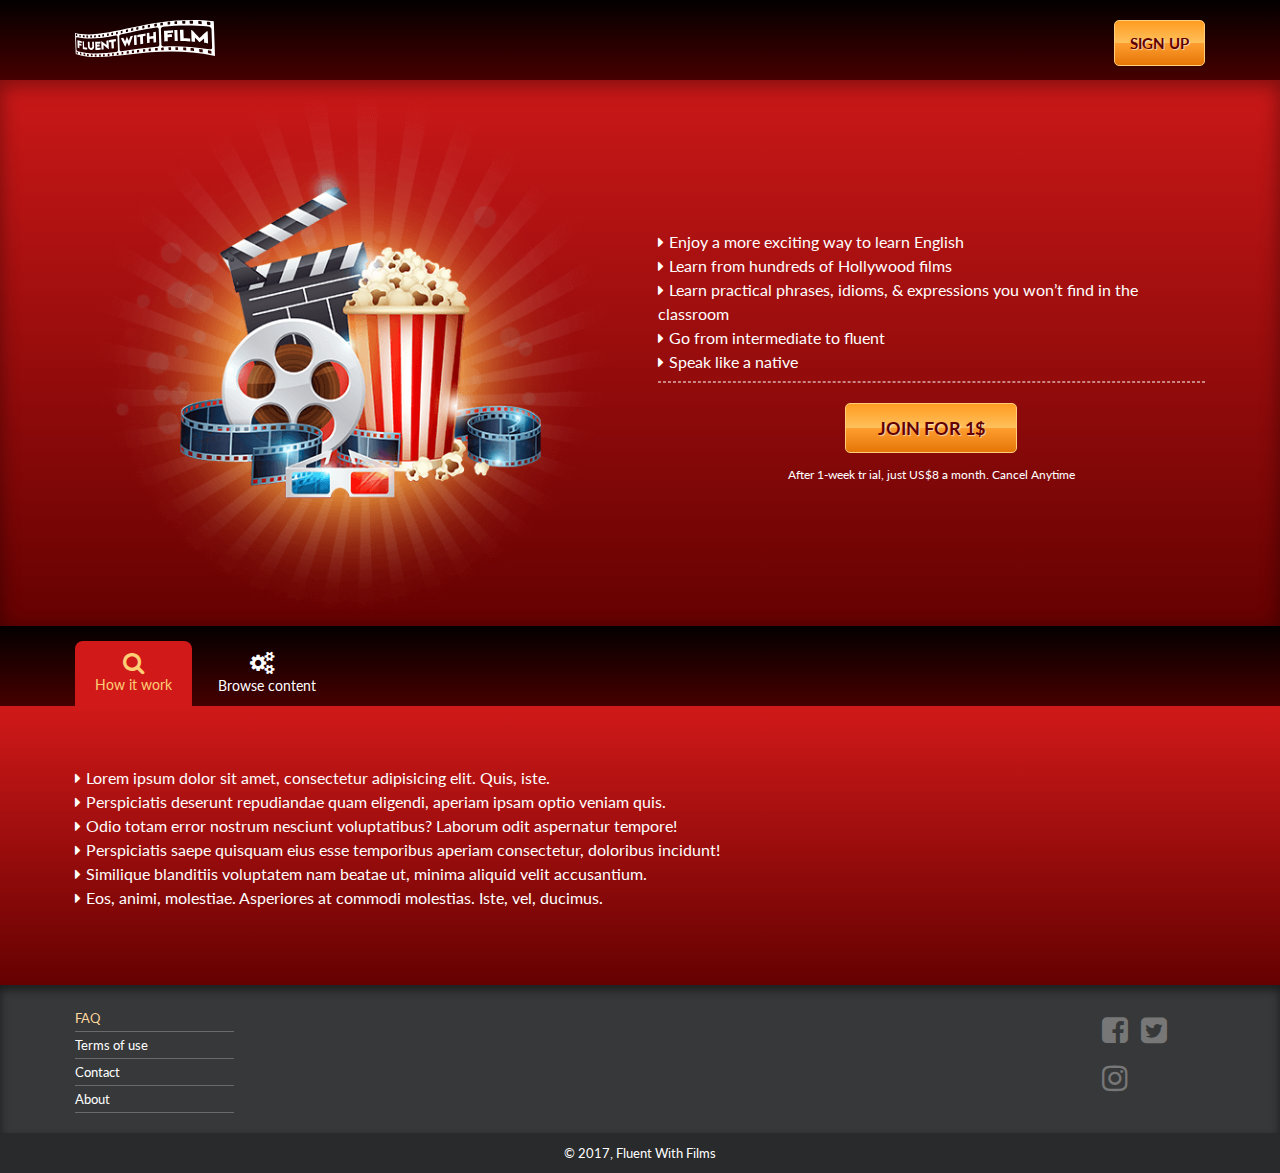
<file: index.html>
<!DOCTYPE html>
<html lang="en">

<head>
    <meta charset="UTF-8">
    <meta name="viewport" content="width=device-width, initial-scale=1">
    <title>Fluent with Film</title>
    <link href="https://fonts.googleapis.com/css?family=Lato" rel="stylesheet">
    <link rel="shortcut icon" href="images/favicon.ico" type="image/x-icon">
    <link rel="stylesheet" href="css/normalize.css">
    <link rel="stylesheet" href="css/components.css">
    <link rel="stylesheet" href="css/slidenav.css">
    <link rel="stylesheet" href="css/datepicker.css">
    <link rel="stylesheet" href="css/main.css">
    <script src="js/jquery.js"></script>
    <script src="js/base.js"></script>
    <script src="js/dropdown.js"></script>
    <script src="js/modal.js"></script>
    <script src="js/tab.js"></script>
    <script src="js/switcher.js"></script>
    <script src="js/slideset.js"></script>
    <script src="js/datepicker.js"></script>
</head>

<body>
    <header>
        <div class="uk-container uk-container-center">
            <div class="uk-grid">
                <div id="logo" class="uk-width-1-2">
                    <a href="#"><img src="img/logo.svg" alt="Fluent with Film"></a>
                </div>
                <div class="uk-width-1-2">
                    <button id="sign-up" class="main-button uk-float-right">Sign Up</button>
                </div>
            </div>
        </div>
    </header>

    <div id="slider">
        <div class="uk-container uk-container-center">
            <div class="uk-grid">
                <div class="uk-width-1-1 uk-width-medium-1-2">
                    <img src="img/movie_icon.png" alt="Movie">
                </div>
                <div class="uk-width-1-1 uk-width-medium-1-2">
                    <ul class="description">
                        <li>Enjoy a more exciting way to learn English</li>
                        <li>Learn from hundreds of Hollywood films</li>
                        <li>Learn practical phrases, idioms, &amp; expressions you won’t find in the classroom</li>
                        <li>Go from intermediate to fluent</li>
                        <li>Speak like a native</li>
                    </ul>
                    <hr>
                    <a href="#" id="join" class="main-button uk-align-center">Join for 1$</a>
                    <p id="tariff" class="text-center">After 1-week tr ial, just US$8 a month. Cancel Anytime</p>
                </div>
            </div>
        </div>
    </div>
    <div id="slideset-library-tabs">
        <div class="uk-container uk-container-center">
            <ul class="uk-tab" data-uk-tab="{connect:'#slideset-library-content'}">
                <li id="how-tab-button" class="uk-text-center uk-active"><a href="#"><i class="uk-icon-search"></i> How it work</a></li>
                <li id="browse-tab-button" class="uk-text-center "><a href="#"><i class="uk-icon-gears"></i> Browse content</a></li>
            </ul>
        </div>
    </div>
    <div id="slideset-library" >
        <div class="uk-container uk-container-center">
            <ul id="slideset-library-content" class="uk-switcher uk-margin">
                <li class="uk-active">
                    <ul class="description">
                        <li>Lorem ipsum dolor sit amet, consectetur adipisicing elit. Quis, iste.</li>
                        <li>Perspiciatis deserunt repudiandae quam eligendi, aperiam ipsam optio veniam quis.</li>
                        <li>Odio totam error nostrum nesciunt voluptatibus? Laborum odit aspernatur tempore!</li>
                        <li>Perspiciatis saepe quisquam eius esse temporibus aperiam consectetur, doloribus incidunt!</li>
                        <li>Similique blanditiis voluptatem nam beatae ut, minima aliquid velit accusantium.</li>
                        <li>Eos, animi, molestiae. Asperiores at commodi molestias. Iste, vel, ducimus.</li>
                    </ul>
                </li>
                <li>
                    <div class="uk-container uk-container-center uk-width-9-10">
                        <div class="uk-margin" data-uk-slideset="{small: 2, medium: 4, large: 6}">
                            <div class="uk-slidenav-position uk-margin">
                                <ul class="uk-slideset uk-grid uk-flex-center">
                                    <li><a href="#"><img src="img/film.jpg" alt="Film"></a></li>
                                    <li><a href="#"><img src="img/film.jpg" alt="Film"></a></li>
                                    <li><a href="#"><img src="img/film.jpg" alt="Film"></a></li>
                                    <li><a href="#"><img src="img/film.jpg" alt="Film"></a></li>
                                    <li><a href="#"><img src="img/film.jpg" alt="Film"></a></li>
                                    <li><a href="#"><img src="img/film.jpg" alt="Film"></a></li>
                                    <li><a href="#"><img src="img/film.jpg" alt="Film"></a></li>
                                    <li><a href="#"><img src="img/film.jpg" alt="Film"></a></li>
                                    <li><a href="#"><img src="img/film.jpg" alt="Film"></a></li>
                                    <li><a href="#"><img src="img/film.jpg" alt="Film"></a></li>
                                </ul>
                                <a href="#" class="uk-slidenav uk-slidenav-previous" data-uk-slideset-item="previous"></a>
                                <a href="#" class="uk-slidenav uk-slidenav-next" data-uk-slideset-item="next"></a>
                            </div>
                        </div>
                        <button id="see-library" class="main-button uk-align-center">See Entire Library</button>
                    </div>
                </li>
            </ul>
        </div>
    </div>

    <footer>
        <div class="uk-container uk-container-center">
            <div class="uk-grid">
                <div class="uk-width-medium-1-4 uk-width-large-1-6">
                    <nav>
                        <ul>
                            <li><a href="#" class="active">FAQ</a></li>
                            <li><a href="#">Terms of use</a></li>
                            <li><a href="#">Contact</a></li>
                            <li><a href="#">About</a></li>
                        </ul>
                    </nav>
                </div>
                <div class="uk-width-medium-3-4 uk-width-large-5-6">
                    <div class="social-links uk-float-right">
                        <a href="#" target="_blank"><i class="uk-icon-facebook-square"></i></a>
                        <a href="#" target="_blank"><i class="uk-icon-twitter-square"></i></a>
                        <a href="#" target="_blank"><i class="uk-icon-instagram"></i></a>
                    </div>
                </div>
            </div>
        </div>
    </footer>
    <div id="copy">
        <div class="text-center">© 2017, Fluent With Films</div>
    </div>
</body>

</html>
</file>
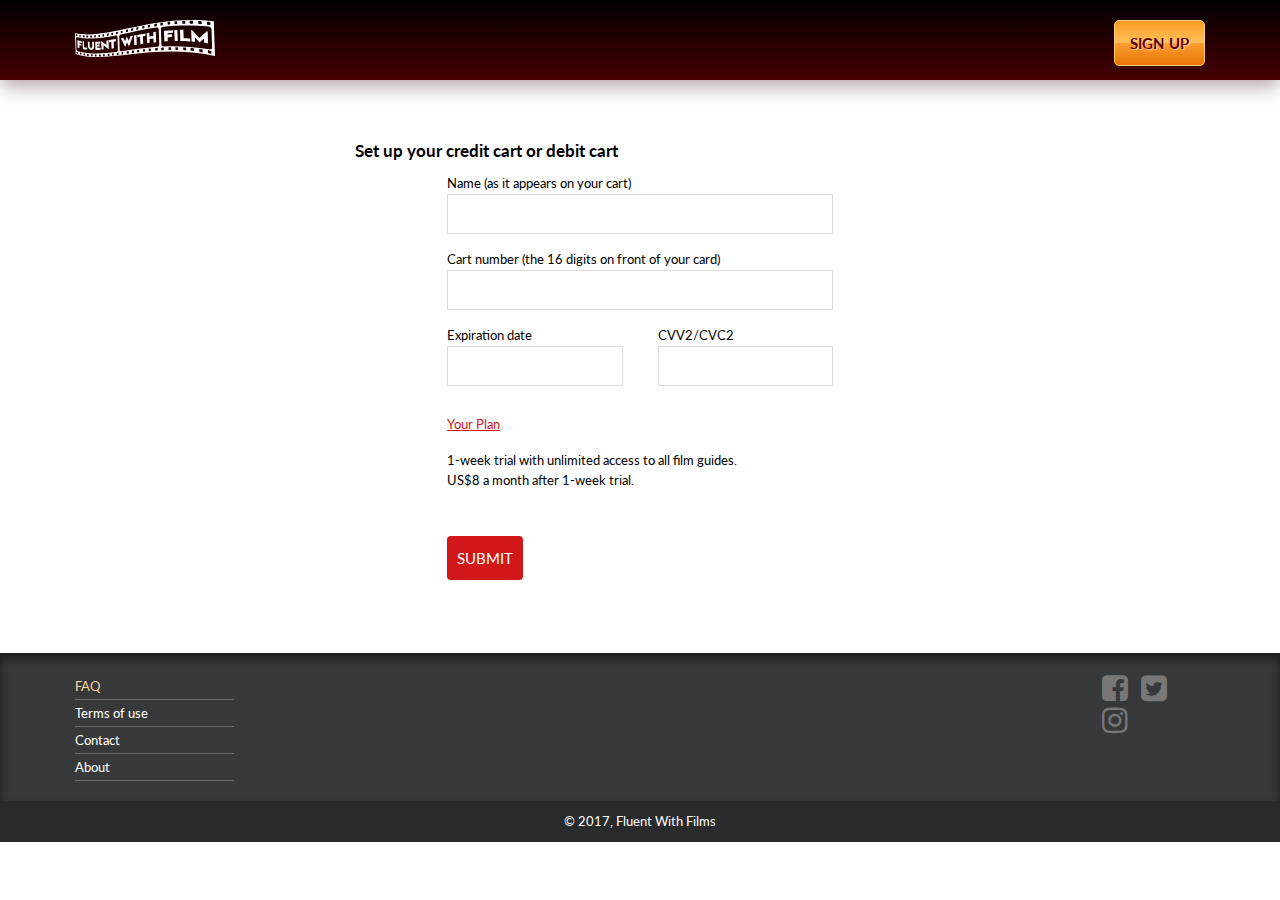
<file: credit-card.html>
<html lang="en">

<head>
    <meta charset="UTF-8">
    <meta name="viewport" content="width=device-width, initial-scale=1">
    <title>Fluent with Film</title>
    <link href="https://fonts.googleapis.com/css?family=Lato" rel="stylesheet">
    <link rel="shortcut icon" href="images/favicon.ico" type="image/x-icon">
    <link rel="stylesheet" href="css/normalize.css">
    <link rel="stylesheet" href="css/components.css">
    <link rel="stylesheet" href="css/slidenav.css">
    <link rel="stylesheet" href="css/datepicker.css">
    <link rel="stylesheet" href="css/main.css">
    <script src="js/jquery.js"></script>
    <script src="js/base.js"></script>
    <script src="js/dropdown.js"></script>
    <script src="js/modal.js"></script>
    <script src="js/tab.js"></script>
    <script src="js/switcher.js"></script>
    <script src="js/slideset.js"></script>
    <script src="js/datepicker.js"></script>
</head>

<body>
    <header>
        <div class="uk-container uk-container-center">
            <div class="uk-grid">
                <div id="logo" class="uk-width-1-2">
                    <a href="#"><img src="img/logo.svg" alt="Fluent with Film"></a>
                </div>
                <div class="uk-width-1-2">
                    <button id="sign-up" class="main-button uk-float-right">Sign Up</button>
                </div>
            </div>
        </div>
    </header>
    <div id="content" class="credit-card">
        <div class="uk-container uk-container-center uk-width-large-1-2 uk-width-medium-1-1">
            <div class="uk-grid">
                <div class="uk-width-1-1">
                    <h1 class="secondary">Set up your credit cart or debit cart</h1>
                    <div class="uk-container uk-container-center uk-width-medium-4-5 uk-width-1-1">
                        <form class="uk-form sign-up-form">
                            <fieldset>
                                <div class="uk-form-row">
                                    <label for="name">Name (as it appears on your cart)</label>
                                    <input type="text" name="name" class="uk-width-1-1 uk-form-large" id="name">
                                </div>
                                <div class="uk-form-row">
                                    <label for="card-number">Cart number (the 16 digits on front of your card)</label>
                                    <input type="text" name="card-number" class="uk-width-1-1 uk-form-large" id="card-number">
                                </div>
                                <div class="uk-form-row uk-grid">
                                    <div class="uk-width-medium-1-2 uk-width-1-1 uk-margin-bottom">
                                        <label for="expiration-date">Expiration date</label>
                                        <input type="text" name="expiration-date" class="uk-width-1-1 uk-form-large" id="expiration-date" data-uk-datepicker="{format:'DD.MM.YYYY'}">
                                    </div>
                                    <div class="uk-width-medium-1-2 uk-width-1-1">
                                        <label for="cvv">CVV2/CVC2</label>
                                        <input type="text" name="cvv" class="uk-width-1-1 uk-form-large" id="cvv">
                                    </div>
                                </div>
                                <p><a href="#" class="link-red uk-text-large">Your Plan</a></p>
                                <p>1-week trial with unlimited access to all film guides.<br> US$8 a month after 1-week trial.</p>
                                <div class="uk-form-row">
                                    <button type="submit" class="button-red">Submit</button>
                                </div>
                            </fieldset>
                        </form>
                    </div>
                </div>
            </div>
        </div>
    </div>

    <div id="my-film" class="uk-modal film">
        <div class="uk-modal-dialog">
            <a class="uk-modal-close uk-close"></a>
            <div class="uk-grid uk-grid-medium">
                <div class="uk-width-small-1-3 uk-width-1-1">
                    <a href="#" class="film-img"><img src="img/film.jpg" alt="Film"></a>
                </div>
                <div class="uk-width-small-2-3 uk-width-1-1">
                    <h2><a href="#">Movie Title</a></h2>
                    <p class="summary">1h 45min | Comedy, Crime, Mystery | 27 Jun 2017</p>
                    <div class="film-details">
                        <p><strong>English Difficulty</strong>: Moderate</p>
                        <p><strong>English Genres</strong>: Architecto id</p>
                        <p><strong>Starring</strong>: John Doe,Jane Doe</p>
                    </div>
                    <div class="film-description uk-margin-top">
                        <p>Lorem ipsum dolor sit amet, consectetur adipisicing elit. Aliquam odio, voluptate odit est obcaecati unde voluptatem adipisci ullam nam natus.Nulla dolor non illo architecto id est, odit eius. Dignissimos odio a ex culpa inventore quia tenetur, quibusdam quaerat alias?Dicta architecto aut nesciunt doloribus eaque commodi, eius provident sunt ut veritatis. Neque, facere. Incidunt magni itaque officia delectus exercitationem.</p>
                    </div>
                    <a href="#" class="main-button">Continue</a>
                    <a href="#" class="add-to-list"><i class="uk-icon-plus-square"></i> &nbsp;Add to My Film List</a>
                    <a href="#" class="already-watched"><i class="uk-icon-plus-square"></i> &nbsp;Already Watched</a>
                </div>
            </div>
        </div>
    </div>
    <footer>
        <div class="uk-container uk-container-center">
            <div class="uk-grid">
                <div class="uk-width-medium-1-4 uk-width-large-1-6">
                    <nav>
                        <ul>
                            <li><a href="#" class="active">FAQ</a></li>
                            <li><a href="#">Terms of use</a></li>
                            <li><a href="#">Contact</a></li>
                            <li><a href="#">About</a></li>
                        </ul>
                    </nav>
                </div>
                <div class="uk-width-medium-3-4 uk-width-large-5-6">
                    <div class="social-links uk-float-right">
                        <a href="#" target="_blank"><i class="uk-icon-facebook-square"></i></a>
                        <a href="#" target="_blank"><i class="uk-icon-twitter-square"></i></a>
                        <a href="#" target="_blank"><i class="uk-icon-instagram"></i></a>
                    </div>
                </div>
            </div>
        </div>
    </footer>
    <div id="copy">
        <div class="text-center">© 2017, Fluent With Films</div>
    </div>
</body>

</html>
</file>
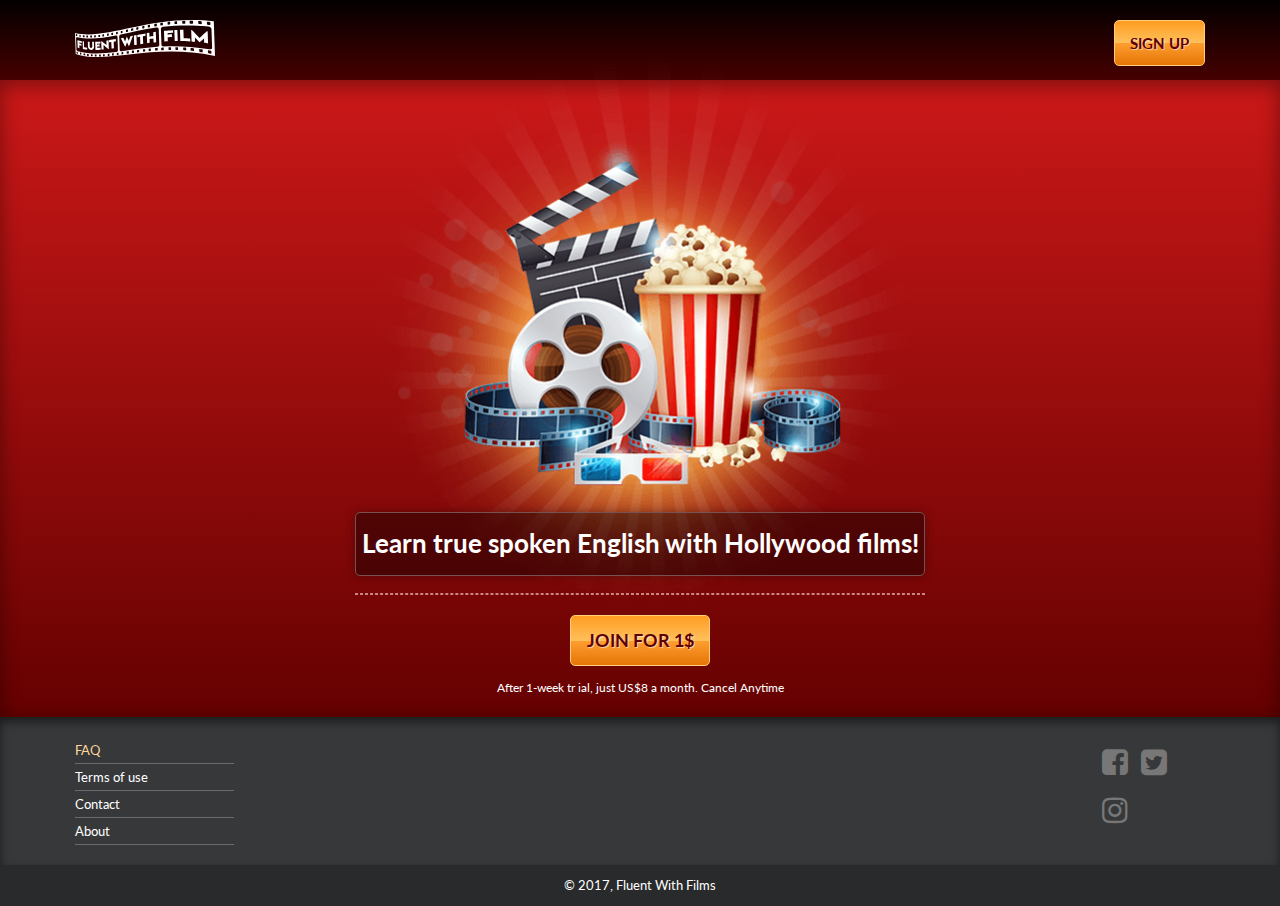
<file: landing.html>
<!DOCTYPE html>
<html lang="en">
<head>
    <meta charset="UTF-8">
    <meta name="viewport" content="width=device-width, initial-scale=1">
    <title>Fluent with Film</title>
    <link href="https://fonts.googleapis.com/css?family=Lato" rel="stylesheet">
    <link rel="shortcut icon" href="images/favicon.ico" type="image/x-icon">
    <link rel="stylesheet" href="css/normalize.css">
    <link rel="stylesheet" href="css/components.css">
    <link rel="stylesheet" href="css/slidenav.css">
    <link rel="stylesheet" href="css/datepicker.css">
    <link rel="stylesheet" href="css/main.css">
    <script src="js/jquery.js"></script>
    <script src="js/base.js"></script>
    <script src="js/dropdown.js"></script>
    <script src="js/modal.js"></script>
    <script src="js/tab.js"></script>
    <script src="js/switcher.js"></script>
    <script src="js/slideset.js"></script>
    <script src="js/datepicker.js"></script>
</head>
<body>

    <header>
        <div class="uk-container uk-container-center">
            <div class="uk-grid">
                <div id="logo" class="uk-width-1-2">
                    <a href="#"><img src="img/logo.svg" alt="Fluent with Film"></a>
                </div>
                <div class="uk-width-1-2">
                    <button id="sign-up" class="main-button uk-float-right">Sign Up</button>
                </div>
            </div>
        </div>
    </header>

    <div id="slider" class="landing">
        <div class="uk-container uk-container-center uk-width-large-1-2 uk-width-medium-1-1">
            <div class="uk-grid">
                <div class="uk-width-1-1">
                    <img src="img/movie_icon.png" alt="Movie">
                </div>
                <div class="uk-width-1-1">
                    <h1>Learn true spoken English with Hollywood films!</h1>
                    <hr>
                    <button id="join" class="main-button uk-align-center">Join for 1$</button>
                    <p id="tariff" class="text-center">After 1-week tr ial, just US$8 a month. Cancel Anytime</p>
                </div>
            </div>
        </div>
    </div>

    <footer>
        <div class="uk-container uk-container-center">
            <div class="uk-grid">
                <div class="uk-width-medium-1-4 uk-width-large-1-6">
                    <nav>
                        <ul>
                            <li><a href="#" class="active">FAQ</a></li>
                            <li><a href="#">Terms of use</a></li>
                            <li><a href="#">Contact</a></li>
                            <li><a href="#">About</a></li>
                        </ul>
                    </nav>
                </div>
                <div class="uk-width-medium-3-4 uk-width-large-5-6">
                    <div class="social-links uk-float-right">
                        <a href="#" target="_blank"><i class="uk-icon-facebook-square"></i></a>
                        <a href="#" target="_blank"><i class="uk-icon-twitter-square"></i></a>
                        <a href="#" target="_blank"><i class="uk-icon-instagram"></i></a>
                    </div>
                </div>
            </div>
        </div>
    </footer>

    <div id="copy">
        <div class="text-center">© 2017, Fluent With Films</div>
    </div>

</body>

</html>
</file>
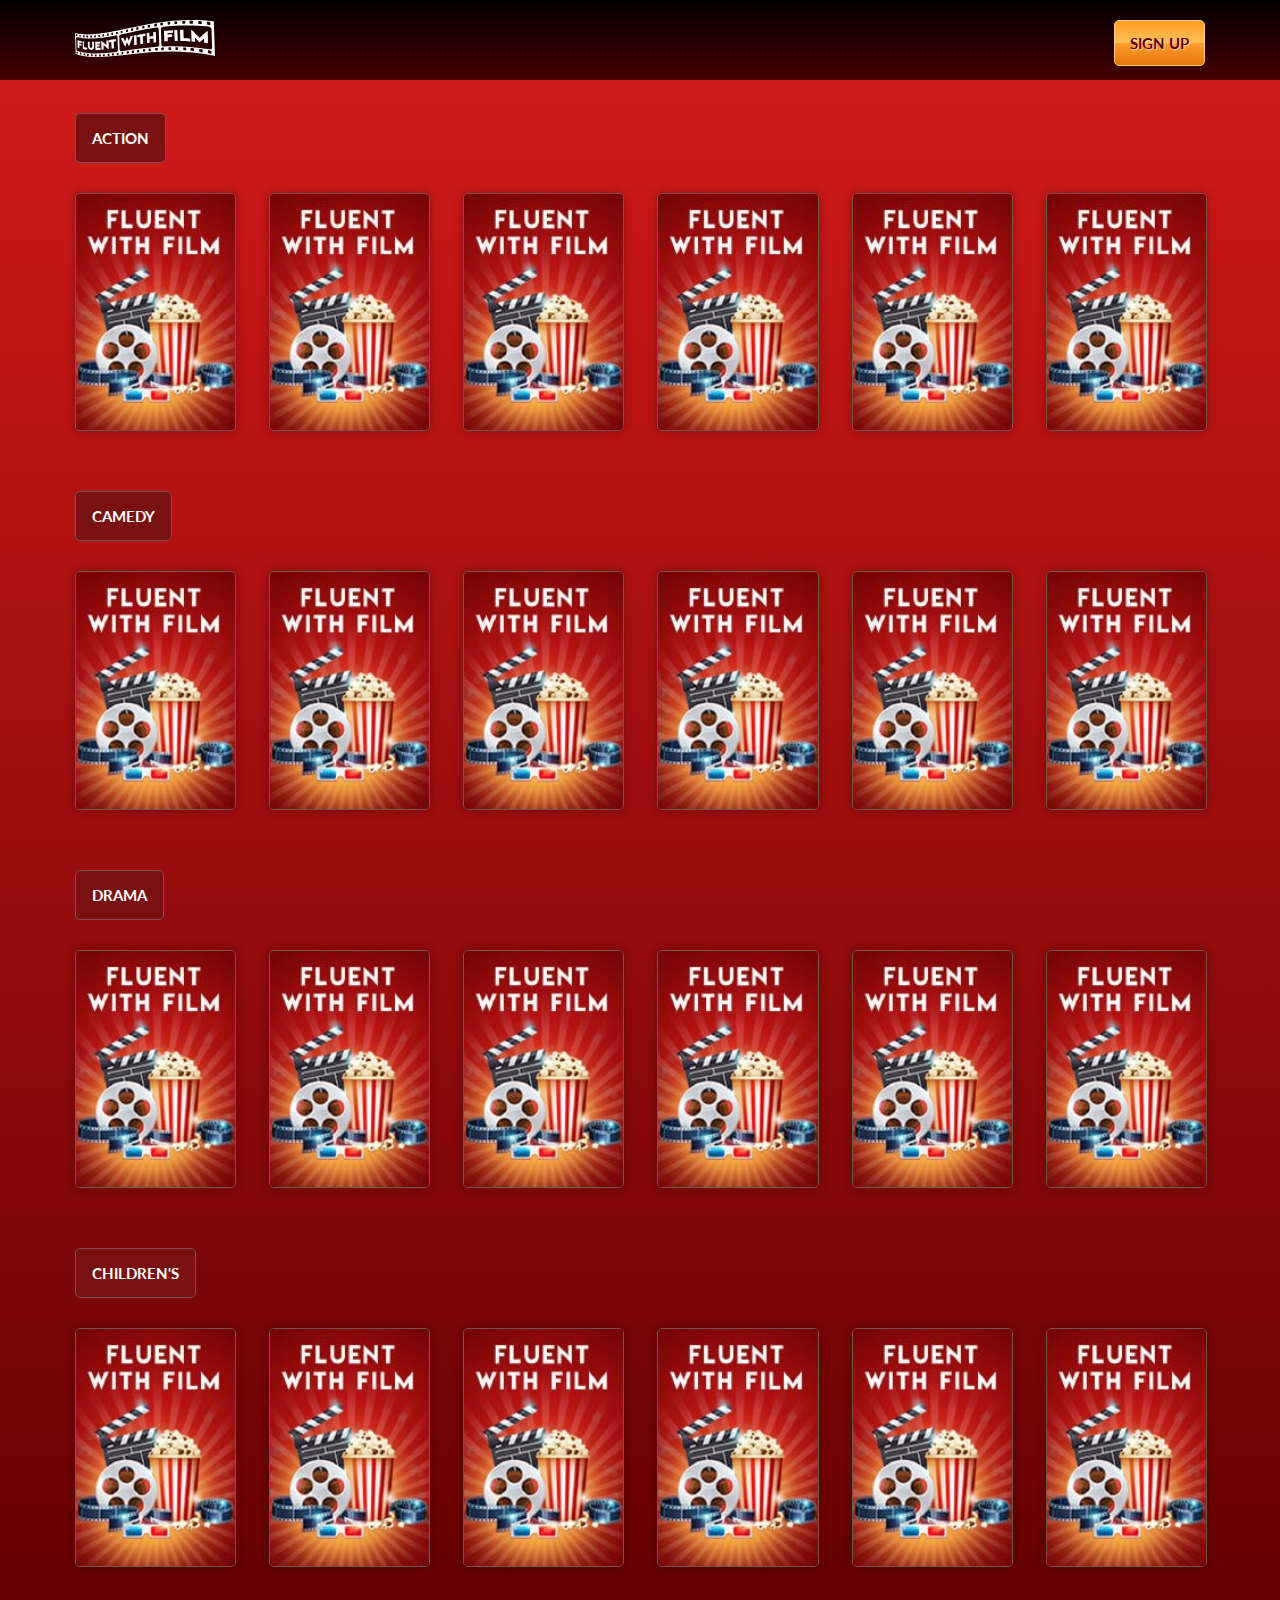
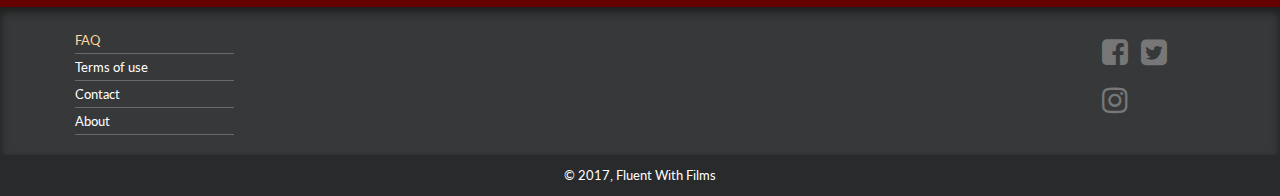
<file: library.html>
<!DOCTYPE html>
<html lang="en">

<head>
    <meta charset="UTF-8">
    <meta name="viewport" content="width=device-width, initial-scale=1">
    <title>Fluent with Film</title>
    <link href="https://fonts.googleapis.com/css?family=Lato" rel="stylesheet">
    <link rel="shortcut icon" href="images/favicon.ico" type="image/x-icon">
    <link rel="stylesheet" href="css/normalize.css">
    <link rel="stylesheet" href="css/components.css">
    <link rel="stylesheet" href="css/slidenav.css">
    <link rel="stylesheet" href="css/datepicker.css">
    <link rel="stylesheet" href="css/main.css">
    <script src="js/jquery.js"></script>
    <script src="js/base.js"></script>
    <script src="js/dropdown.js"></script>
    <script src="js/modal.js"></script>
    <script src="js/tab.js"></script>
    <script src="js/switcher.js"></script>
    <script src="js/slideset.js"></script>
    <script src="js/datepicker.js"></script>
</head>

<body>
    <header>
        <div class="uk-container uk-container-center">
            <div class="uk-grid">
                <div id="logo" class="uk-width-1-2">
                    <a href="#"><img src="img/logo.svg" alt="Fluent with Film"></a>
                </div>
                <div class="uk-width-1-2">
                    <button id="sign-up" class="main-button uk-float-right">Sign Up</button>
                </div>
            </div>
        </div>
    </header>
    <div id="library-container">
        <div class="uk-container uk-container-center">
            <div class="category-row">
                <p><a href="#" class="category-button">Action</a></p>
                <ul class="uk-grid uk-grid-width-large-1-6 uk-grid-width-medium-1-4 uk-grid-width-1-2">
                    <li><a href="#my-film" data-uk-modal><img src="img/film.jpg" alt="Film"></a></li>
                    <li><a href="#my-film" data-uk-modal><img src="img/film.jpg" alt="Film"></a></li>
                    <li><a href="#my-film" data-uk-modal><img src="img/film.jpg" alt="Film"></a></li>
                    <li><a href="#my-film" data-uk-modal><img src="img/film.jpg" alt="Film"></a></li>
                    <li><a href="#my-film" data-uk-modal><img src="img/film.jpg" alt="Film"></a></li>
                    <li><a href="#my-film" data-uk-modal><img src="img/film.jpg" alt="Film"></a></li>
                </ul>
            </div>
            <div class="category-row">
                <p><a href="#" class="category-button">Camedy</a></p>
                <ul class="uk-grid uk-grid-width-large-1-6 uk-grid-width-medium-1-4 uk-grid-width-1-2">
                    <li><a href="#my-film" data-uk-modal><img src="img/film.jpg" alt="Film"></a></li>
                    <li><a href="#my-film" data-uk-modal><img src="img/film.jpg" alt="Film"></a></li>
                    <li><a href="#my-film" data-uk-modal><img src="img/film.jpg" alt="Film"></a></li>
                    <li><a href="#my-film" data-uk-modal><img src="img/film.jpg" alt="Film"></a></li>
                    <li><a href="#my-film" data-uk-modal><img src="img/film.jpg" alt="Film"></a></li>
                    <li><a href="#my-film" data-uk-modal><img src="img/film.jpg" alt="Film"></a></li>
                </ul>
            </div>
            <div class="category-row">
                <p><a href="#" class="category-button">Drama</a></p>
                <ul class="uk-grid uk-grid-width-large-1-6 uk-grid-width-medium-1-4 uk-grid-width-1-2">
                    <li><a href="#my-film" data-uk-modal><img src="img/film.jpg" alt="Film"></a></li>
                    <li><a href="#my-film" data-uk-modal><img src="img/film.jpg" alt="Film"></a></li>
                    <li><a href="#my-film" data-uk-modal><img src="img/film.jpg" alt="Film"></a></li>
                    <li><a href="#my-film" data-uk-modal><img src="img/film.jpg" alt="Film"></a></li>
                    <li><a href="#my-film" data-uk-modal><img src="img/film.jpg" alt="Film"></a></li>
                    <li><a href="#my-film" data-uk-modal><img src="img/film.jpg" alt="Film"></a></li>
                </ul>
            </div>
            <div class="category-row">
                <p><a href="#" class="category-button">Children's</a></p>
                <ul class="uk-grid uk-grid-width-large-1-6 uk-grid-width-medium-1-4 uk-grid-width-1-2">
                    <li><a href="#my-film" data-uk-modal><img src="img/film.jpg" alt="Film"></a></li>
                    <li><a href="#my-film" data-uk-modal><img src="img/film.jpg" alt="Film"></a></li>
                    <li><a href="#my-film" data-uk-modal><img src="img/film.jpg" alt="Film"></a></li>
                    <li><a href="#my-film" data-uk-modal><img src="img/film.jpg" alt="Film"></a></li>
                    <li><a href="#my-film" data-uk-modal><img src="img/film.jpg" alt="Film"></a></li>
                    <li><a href="#my-film" data-uk-modal><img src="img/film.jpg" alt="Film"></a></li>
                </ul>
            </div>
        </div>
    </div>
    <div id="my-film" class="uk-modal film">
        <div class="uk-modal-dialog">
            <a class="uk-modal-close uk-close"></a>
            <div class="uk-grid uk-grid-medium">
                <div class="uk-width-small-1-3 uk-width-1-1">
                    <a href="#" class="film-img"><img src="img/film.jpg" alt="Film"></a>
                </div>
                <div class="uk-width-small-2-3 uk-width-1-1">
                    <h2><a href="#">Movie Title</a></h2>
                    <p class="summary">1h 45min | Comedy, Crime, Mystery | 27 Jun 2017</p>
                    <div class="film-details">
                        <p><strong>English Difficulty</strong>: Moderate</p>
                        <p><strong>English Genres</strong>: Architecto id</p>
                        <p><strong>Starring</strong>: John Doe,Jane Doe</p>
                    </div>
                    <div class="film-description uk-margin-top">
                        <p>Lorem ipsum dolor sit amet, consectetur adipisicing elit. Aliquam odio, voluptate odit est obcaecati unde voluptatem adipisci ullam nam natus.Nulla dolor non illo architecto id est, odit eius. Dignissimos odio a ex culpa inventore quia tenetur, quibusdam quaerat alias?Dicta architecto aut nesciunt doloribus eaque commodi, eius provident sunt ut veritatis. Neque, facere. Incidunt magni itaque officia delectus exercitationem.</p>
                    </div>
                    <a href="#" class="main-button">Continue</a>
                    <a href="#" class="add-to-list"><i class="uk-icon-plus-square"></i> &nbsp;Add to My Film List</a>
                    <a href="#" class="already-watched"><i class="uk-icon-plus-square"></i> &nbsp;Already Watched</a>
                </div>
            </div>
        </div>
    </div>
    <footer>
        <div class="uk-container uk-container-center">
            <div class="uk-grid">
                <div class="uk-width-medium-1-4 uk-width-large-1-6">
                    <nav>
                        <ul>
                            <li><a href="#" class="active">FAQ</a></li>
                            <li><a href="#">Terms of use</a></li>
                            <li><a href="#">Contact</a></li>
                            <li><a href="#">About</a></li>
                        </ul>
                    </nav>
                </div>
                <div class="uk-width-medium-3-4 uk-width-large-5-6">
                    <div class="social-links uk-float-right">
                        <a href="#" target="_blank"><i class="uk-icon-facebook-square"></i></a>
                        <a href="#" target="_blank"><i class="uk-icon-twitter-square"></i></a>
                        <a href="#" target="_blank"><i class="uk-icon-instagram"></i></a>
                    </div>
                </div>
            </div>
        </div>
    </footer>
    <div id="copy">
        <div class="text-center">© 2017, Fluent With Films</div>
    </div>
</body>

</html>
</file>
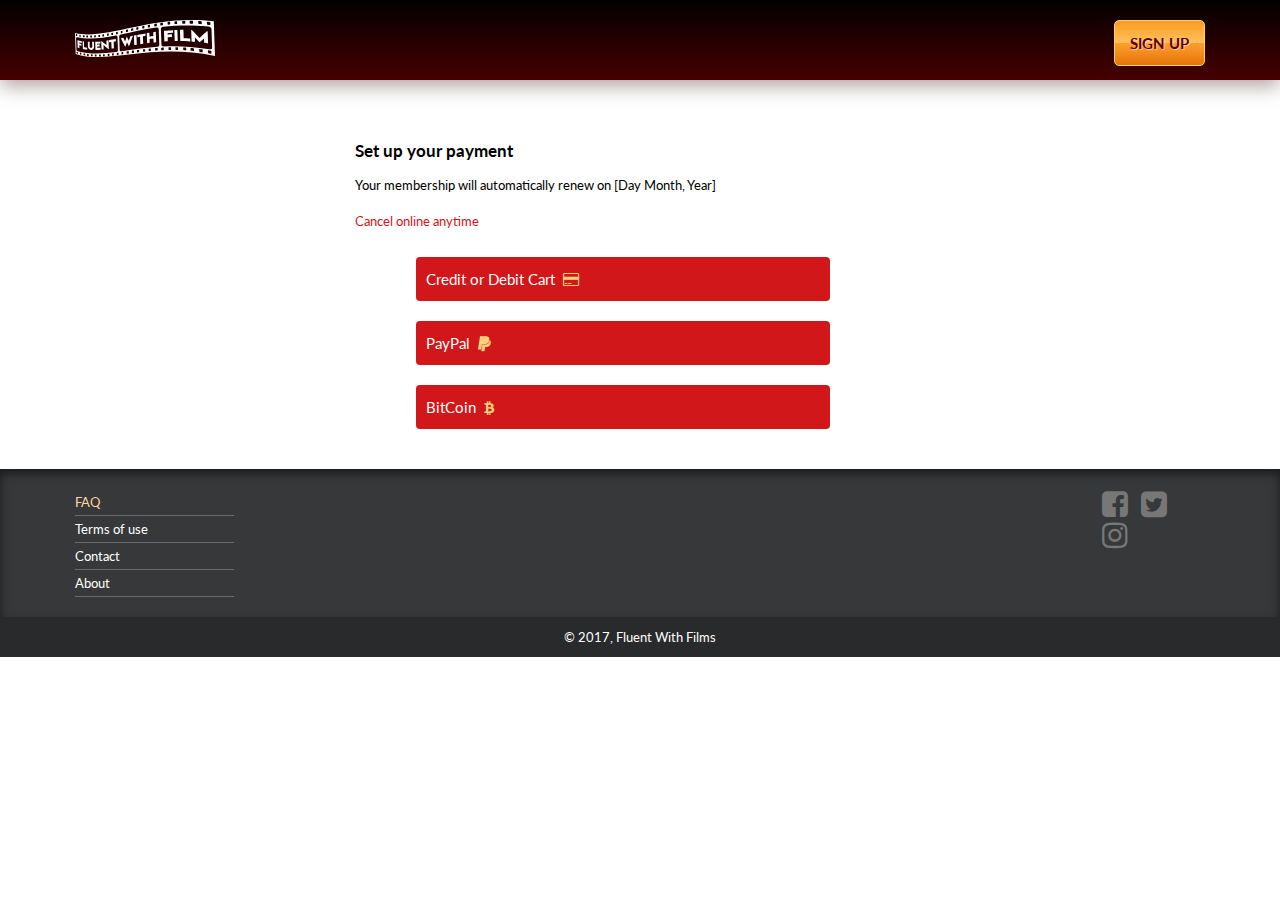
<file: payment.html>
<html lang="en">

<head>
    <meta charset="UTF-8">
    <meta name="viewport" content="width=device-width, initial-scale=1">
    <title>Fluent with Film</title>
    <link href="https://fonts.googleapis.com/css?family=Lato" rel="stylesheet">
    <link rel="shortcut icon" href="images/favicon.ico" type="image/x-icon">
    <link rel="stylesheet" href="css/normalize.css">
    <link rel="stylesheet" href="css/components.css">
    <link rel="stylesheet" href="css/slidenav.css">
    <link rel="stylesheet" href="css/datepicker.css">
    <link rel="stylesheet" href="css/main.css">
    <script src="js/jquery.js"></script>
    <script src="js/base.js"></script>
    <script src="js/dropdown.js"></script>
    <script src="js/modal.js"></script>
    <script src="js/tab.js"></script>
    <script src="js/switcher.js"></script>
    <script src="js/slideset.js"></script>
    <script src="js/datepicker.js"></script>
</head>

<body>
    <header>
        <div class="uk-container uk-container-center">
            <div class="uk-grid">
                <div id="logo" class="uk-width-1-2">
                    <a href="#"><img src="img/logo.svg" alt="Fluent with Film"></a>
                </div>
                <div class="uk-width-1-2">
                    <button id="sign-up" class="main-button uk-float-right">Sign Up</button>
                </div>
            </div>
        </div>
    </header>

    <div id="content" class="payment">
        <div class="uk-container uk-container-center uk-width-large-1-2 uk-width-medium-1-1">
            <div class="uk-grid">
                <div class="uk-width-1-1">
                    <h1 class="secondary">Set up your payment</h1>
                    <p>Your membership will automatically renew on [Day Month, Year]</p>
                    <p><a href="#" class="link-red">Cancel online anytime</a></p>
                    <div class="uk-grid">
                        <div class="uk-container uk-container-center uk-width-medium-4-5 uk-width-1-1 payment-buttons">
                           <button class="uk-width-1-1 button-red">Credit or Debit Cart &nbsp;<i class="uk-icon-credit-card"></i></button>
                           <button class="uk-width-1-1 button-red">PayPal &nbsp;<i class="uk-icon-paypal"></i></button>
                           <button class="uk-width-1-1 button-red">BitCoin &nbsp;<i class="uk-icon-bitcoin"></i></button>
                        </div>
                    </div>
                </div>
            </div>
        </div>
    </div>

    <div id="my-film" class="uk-modal film">
        <div class="uk-modal-dialog">
            <a class="uk-modal-close uk-close"></a>
            <div class="uk-grid uk-grid-medium">
                <div class="uk-width-small-1-3 uk-width-1-1">
                    <a href="#" class="film-img"><img src="img/film.jpg" alt="Film"></a>
                </div>
                <div class="uk-width-small-2-3 uk-width-1-1">
                    <h2><a href="#">Movie Title</a></h2>
                    <p class="summary">1h 45min | Comedy, Crime, Mystery | 27 Jun 2017</p>
                    <div class="film-details">
                        <p><strong>English Difficulty</strong>: Moderate</p>
                        <p><strong>English Genres</strong>: Architecto id</p>
                        <p><strong>Starring</strong>: John Doe,Jane Doe</p>
                    </div>
                    <div class="film-description uk-margin-top">
                        <p>Lorem ipsum dolor sit amet, consectetur adipisicing elit. Aliquam odio, voluptate odit est obcaecati unde voluptatem adipisci ullam nam natus.Nulla dolor non illo architecto id est, odit eius. Dignissimos odio a ex culpa inventore quia tenetur, quibusdam quaerat alias?Dicta architecto aut nesciunt doloribus eaque commodi, eius provident sunt ut veritatis. Neque, facere. Incidunt magni itaque officia delectus exercitationem.</p>
                    </div>
                    <a href="#" class="main-button">Continue</a>
                    <a href="#" class="add-to-list"><i class="uk-icon-plus-square"></i> &nbsp;Add to My Film List</a>
                    <a href="#" class="already-watched"><i class="uk-icon-plus-square"></i> &nbsp;Already Watched</a>
                </div>
            </div>
        </div>
    </div>
    <footer>
        <div class="uk-container uk-container-center">
            <div class="uk-grid">
                <div class="uk-width-medium-1-4 uk-width-large-1-6">
                    <nav>
                        <ul>
                            <li><a href="#" class="active">FAQ</a></li>
                            <li><a href="#">Terms of use</a></li>
                            <li><a href="#">Contact</a></li>
                            <li><a href="#">About</a></li>
                        </ul>
                    </nav>
                </div>
                <div class="uk-width-medium-3-4 uk-width-large-5-6">
                    <div class="social-links uk-float-right">
                        <a href="#" target="_blank"><i class="uk-icon-facebook-square"></i></a>
                        <a href="#" target="_blank"><i class="uk-icon-twitter-square"></i></a>
                        <a href="#" target="_blank"><i class="uk-icon-instagram"></i></a>
                    </div>
                </div>
            </div>
        </div>
    </footer>
    <div id="copy">
        <div class="text-center">© 2017, Fluent With Films</div>
    </div>
</body>

</html>
</file>
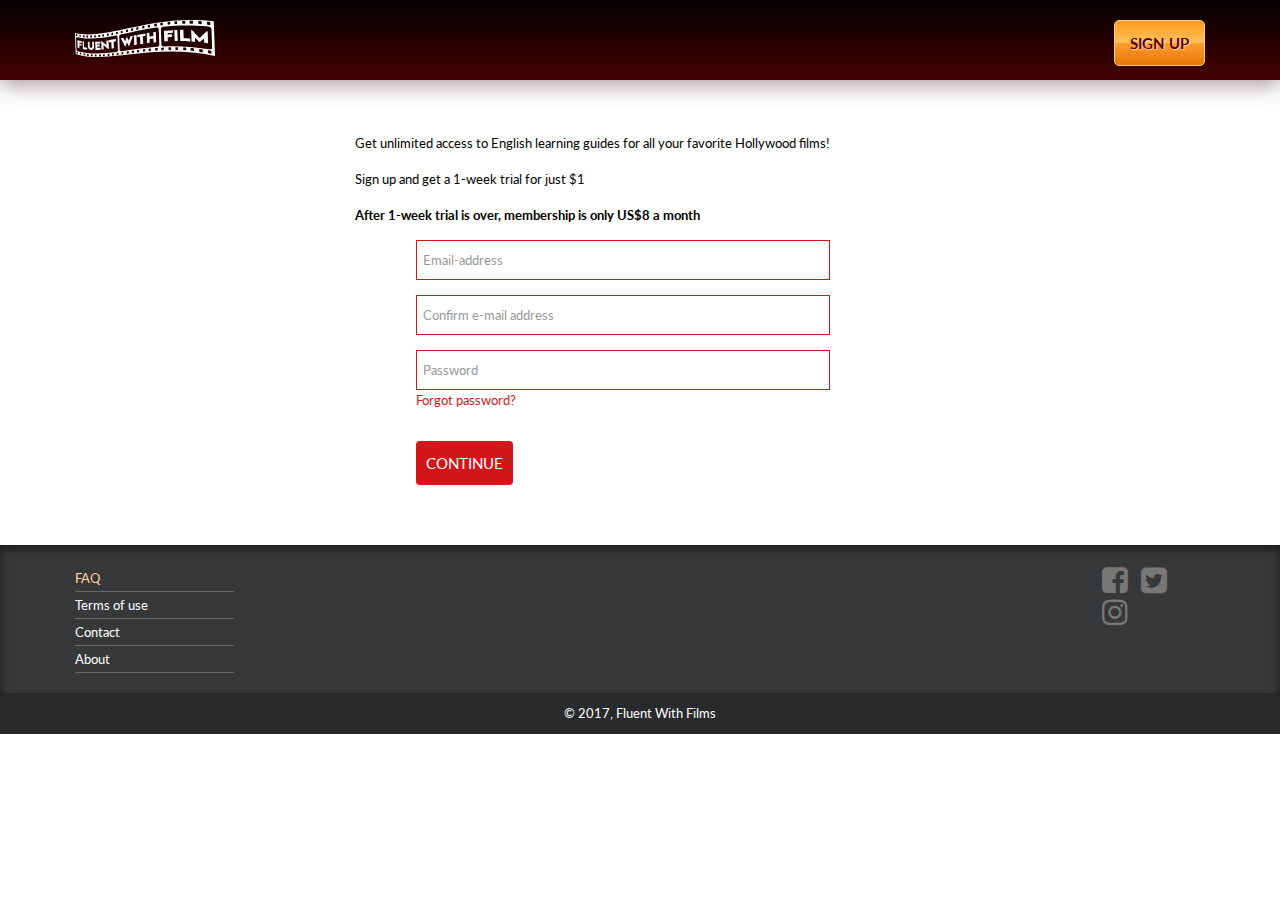
<file: signup.html>
<html lang="en">

<head>
    <meta charset="UTF-8">
    <meta name="viewport" content="width=device-width, initial-scale=1">
    <title>Fluent with Film</title>
    <link href="https://fonts.googleapis.com/css?family=Lato" rel="stylesheet">
    <link rel="shortcut icon" href="images/favicon.ico" type="image/x-icon">
    <link rel="stylesheet" href="css/normalize.css">
    <link rel="stylesheet" href="css/components.css">
    <link rel="stylesheet" href="css/slidenav.css">
    <link rel="stylesheet" href="css/datepicker.css">
    <link rel="stylesheet" href="css/main.css">
    <script src="js/jquery.js"></script>
    <script src="js/base.js"></script>
    <script src="js/dropdown.js"></script>
    <script src="js/modal.js"></script>
    <script src="js/tab.js"></script>
    <script src="js/switcher.js"></script>
    <script src="js/slideset.js"></script>
    <script src="js/datepicker.js"></script>
</head>

<body>
    <header>
        <div class="uk-container uk-container-center">
            <div class="uk-grid">
                <div id="logo" class="uk-width-1-2">
                    <a href="#"><img src="img/logo.svg" alt="Fluent with Film"></a>
                </div>
                <div class="uk-width-1-2">
                    <button id="sign-up" class="main-button uk-float-right">Sign Up</button>
                </div>
            </div>
        </div>
    </header>

<div id="content">
    <div class="uk-container uk-container-center uk-width-large-1-2 uk-width-medium-1-1">
        <div class="uk-grid">
            <div class="uk-width-1-1">
            <p>Get unlimited access to English learning guides for all your favorite Hollywood films!</p>
            <p>Sign up and get a 1-week trial for just $1</p>
            <p><strong>After 1-week trial is over, membership is only US$8 a month</strong></p>
            <div class="uk-grid">
                <div class="uk-container uk-container-center uk-width-medium-4-5 uk-width-1-1">
                    <form class="uk-form sign-up-form">
                        <fieldset>
                            <div class="uk-form-row">
                                <input type="email" placeholder="Email-address" name="email" class="uk-width-1-1 uk-form-large" id="email">
                            </div>
                            <div class="uk-form-row">
                                <input type="email" placeholder="Confirm e-mail address" name="email-confirm" class="uk-width-1-1 uk-form-large" id="email-confirm">
                            </div>
                            <div class="uk-form-row">
                                <input type="password" placeholder="Password" name="password" class="uk-width-1-1 uk-form-large" id="password">
                            </div>
                            <a href="#" class="link-red">Forgot password?</a>
                            <div class="uk-form-row">
                                <button type="submit" class="button-red">Continue</button>
                            </div>
                        </fieldset>
                    </form>
                </div>
            </div>
            </div>
        </div>
    </div>
</div>

<div id="my-film" class="uk-modal film">
        <div class="uk-modal-dialog">
            <a class="uk-modal-close uk-close"></a>
            <div class="uk-grid uk-grid-medium">
                <div class="uk-width-small-1-3 uk-width-1-1">
                    <a href="#" class="film-img"><img src="img/film.jpg" alt="Film"></a>
                </div>
                <div class="uk-width-small-2-3 uk-width-1-1">
                    <h2><a href="#">Movie Title</a></h2>
                    <p class="summary">1h 45min | Comedy, Crime, Mystery | 27 Jun 2017</p>
                    <div class="film-details">
                        <p><strong>English Difficulty</strong>: Moderate</p>
                        <p><strong>English Genres</strong>: Architecto id</p>
                        <p><strong>Starring</strong>: John Doe,Jane Doe</p>
                    </div>
                    <div class="film-description uk-margin-top">
                        <p>Lorem ipsum dolor sit amet, consectetur adipisicing elit. Aliquam odio, voluptate odit est obcaecati unde voluptatem adipisci ullam nam natus.Nulla dolor non illo architecto id est, odit eius. Dignissimos odio a ex culpa inventore quia tenetur, quibusdam quaerat alias?Dicta architecto aut nesciunt doloribus eaque commodi, eius provident sunt ut veritatis. Neque, facere. Incidunt magni itaque officia delectus exercitationem.</p>
                    </div>
                    <a href="#" class="main-button">Continue</a>
                    <a href="#" class="add-to-list"><i class="uk-icon-plus-square"></i> &nbsp;Add to My Film List</a>
                    <a href="#" class="already-watched"><i class="uk-icon-plus-square"></i> &nbsp;Already Watched</a>
                </div>
            </div>
        </div>
    </div>
    <footer>
        <div class="uk-container uk-container-center">
            <div class="uk-grid">
                <div class="uk-width-medium-1-4 uk-width-large-1-6">
                    <nav>
                        <ul>
                            <li><a href="#" class="active">FAQ</a></li>
                            <li><a href="#">Terms of use</a></li>
                            <li><a href="#">Contact</a></li>
                            <li><a href="#">About</a></li>
                        </ul>
                    </nav>
                </div>
                <div class="uk-width-medium-3-4 uk-width-large-5-6">
                    <div class="social-links uk-float-right">
                        <a href="#" target="_blank"><i class="uk-icon-facebook-square"></i></a>
                        <a href="#" target="_blank"><i class="uk-icon-twitter-square"></i></a>
                        <a href="#" target="_blank"><i class="uk-icon-instagram"></i></a>
                    </div>
                </div>
            </div>
        </div>
    </footer>
    <div id="copy">
        <div class="text-center">© 2017, Fluent With Films</div>
    </div>
</body>

</html>
</file>
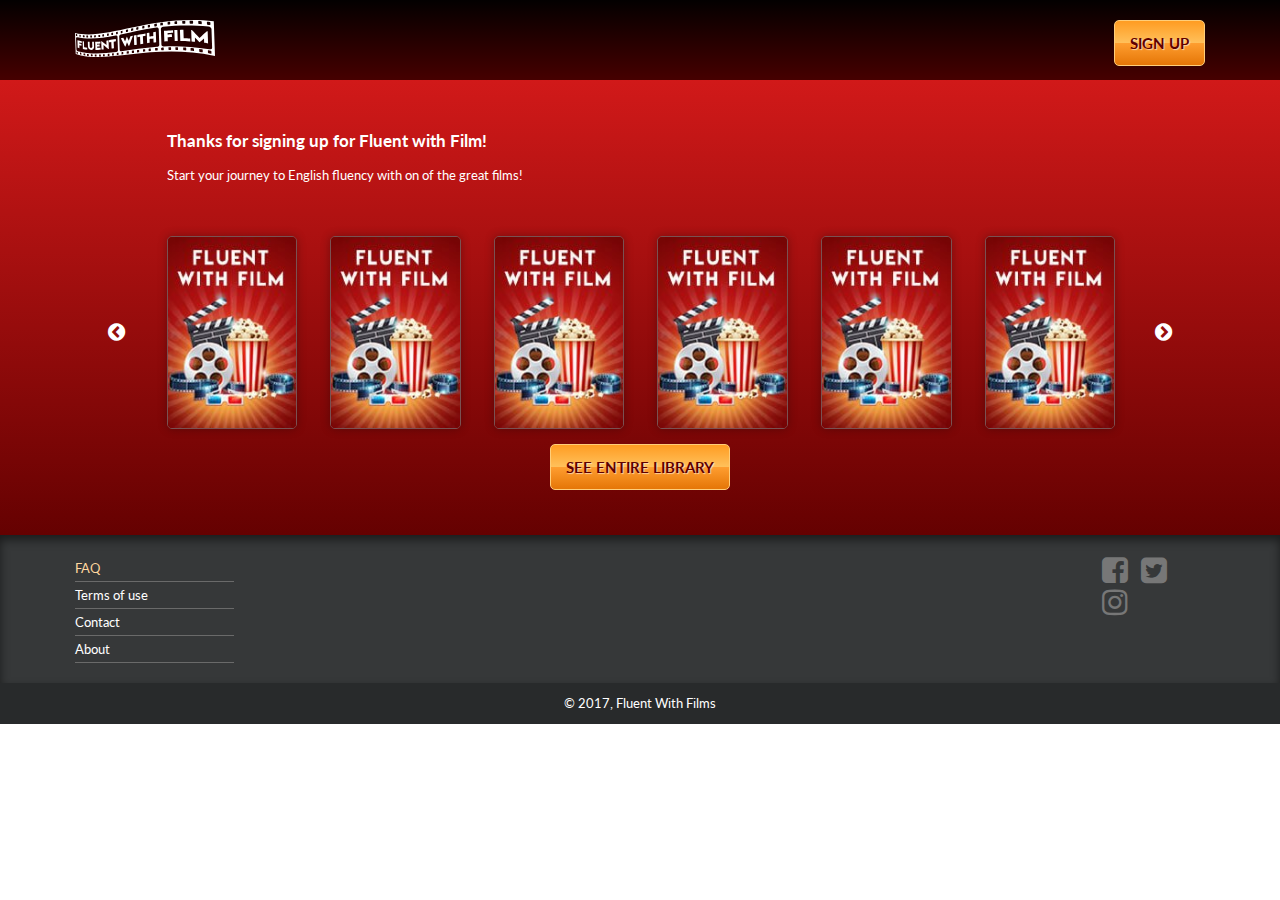
<file: thanks.html>
<html lang="en">

<head>
    <meta charset="UTF-8">
    <meta name="viewport" content="width=device-width, initial-scale=1">
    <title>Fluent with Film</title>
    <link href="https://fonts.googleapis.com/css?family=Lato" rel="stylesheet">
    <link rel="shortcut icon" href="images/favicon.ico" type="image/x-icon">
    <link rel="stylesheet" href="css/normalize.css">
    <link rel="stylesheet" href="css/components.css">
    <link rel="stylesheet" href="css/slidenav.css">
    <link rel="stylesheet" href="css/datepicker.css">
    <link rel="stylesheet" href="css/main.css">
    <script src="js/jquery.js"></script>
    <script src="js/base.js"></script>
    <script src="js/dropdown.js"></script>
    <script src="js/modal.js"></script>
    <script src="js/tab.js"></script>
    <script src="js/switcher.js"></script>
    <script src="js/slideset.js"></script>
    <script src="js/datepicker.js"></script>
</head>

<body>
    <header>
        <div class="uk-container uk-container-center">
            <div class="uk-grid">
                <div id="logo" class="uk-width-1-2">
                    <a href="#"><img src="img/logo.svg" alt="Fluent with Film"></a>
                </div>
                <div class="uk-width-1-2">
                    <button id="sign-up" class="main-button uk-float-right">Sign Up</button>
                </div>
            </div>
        </div>
    </header>

    <div id="slideset-library" class="thanks">
        <div class="uk-container uk-container-center">
            <div class="uk-container uk-container-center uk-width-medium-9-10 uk-width-10-10">
                <h1 class="secondary white">Thanks for signing up for Fluent with Film!</h1>
                <p class="uk-margin-large-bottom">Start your journey to English fluency with on of the great films!</p>
                <div class="uk-margin" data-uk-slideset="{small: 2, medium: 4, large: 6}">
                    <div class="uk-slidenav-position uk-margin">
                        <ul class="uk-slideset uk-grid uk-flex-center">
                            <li><a href="#"><img src="img/film.jpg" alt="Film"></a></li>
                            <li><a href="#"><img src="img/film.jpg" alt="Film"></a></li>
                            <li><a href="#"><img src="img/film.jpg" alt="Film"></a></li>
                            <li><a href="#"><img src="img/film.jpg" alt="Film"></a></li>
                            <li><a href="#"><img src="img/film.jpg" alt="Film"></a></li>
                            <li><a href="#"><img src="img/film.jpg" alt="Film"></a></li>
                            <li><a href="#"><img src="img/film.jpg" alt="Film"></a></li>
                            <li><a href="#"><img src="img/film.jpg" alt="Film"></a></li>
                            <li><a href="#"><img src="img/film.jpg" alt="Film"></a></li>
                            <li><a href="#"><img src="img/film.jpg" alt="Film"></a></li>
                        </ul>
                        <a href="#" class="uk-slidenav uk-slidenav-previous" data-uk-slideset-item="previous"></a>
                        <a href="#" class="uk-slidenav uk-slidenav-next" data-uk-slideset-item="next"></a>
                    </div>
                </div>
                <button id="see-library" class="main-button uk-align-center">See Entire Library</button>
            </div>
        </div>
    </div>

    <div id="my-film" class="uk-modal film">
        <div class="uk-modal-dialog">
            <a class="uk-modal-close uk-close"></a>
            <div class="uk-grid uk-grid-medium">
                <div class="uk-width-small-1-3 uk-width-1-1">
                    <a href="#" class="film-img"><img src="img/film.jpg" alt="Film"></a>
                </div>
                <div class="uk-width-small-2-3 uk-width-1-1">
                    <h2><a href="#">Movie Title</a></h2>
                    <p class="summary">1h 45min | Comedy, Crime, Mystery | 27 Jun 2017</p>
                    <div class="film-details">
                        <p><strong>English Difficulty</strong>: Moderate</p>
                        <p><strong>English Genres</strong>: Architecto id</p>
                        <p><strong>Starring</strong>: John Doe,Jane Doe</p>
                    </div>
                    <div class="film-description uk-margin-top">
                        <p>Lorem ipsum dolor sit amet, consectetur adipisicing elit. Aliquam odio, voluptate odit est obcaecati unde voluptatem adipisci ullam nam natus.Nulla dolor non illo architecto id est, odit eius. Dignissimos odio a ex culpa inventore quia tenetur, quibusdam quaerat alias?Dicta architecto aut nesciunt doloribus eaque commodi, eius provident sunt ut veritatis. Neque, facere. Incidunt magni itaque officia delectus exercitationem.</p>
                    </div>
                    <a href="#" class="main-button">Continue</a>
                    <a href="#" class="add-to-list"><i class="uk-icon-plus-square"></i> &nbsp;Add to My Film List</a>
                    <a href="#" class="already-watched"><i class="uk-icon-plus-square"></i> &nbsp;Already Watched</a>
                </div>
            </div>
        </div>
    </div>
    <footer>
        <div class="uk-container uk-container-center">
            <div class="uk-grid">
                <div class="uk-width-medium-1-4 uk-width-large-1-6">
                    <nav>
                        <ul>
                            <li><a href="#" class="active">FAQ</a></li>
                            <li><a href="#">Terms of use</a></li>
                            <li><a href="#">Contact</a></li>
                            <li><a href="#">About</a></li>
                        </ul>
                    </nav>
                </div>
                <div class="uk-width-medium-3-4 uk-width-large-5-6">
                    <div class="social-links uk-float-right">
                        <a href="#" target="_blank"><i class="uk-icon-facebook-square"></i></a>
                        <a href="#" target="_blank"><i class="uk-icon-twitter-square"></i></a>
                        <a href="#" target="_blank"><i class="uk-icon-instagram"></i></a>
                    </div>
                </div>
            </div>
        </div>
    </footer>
    <div id="copy">
        <div class="text-center">© 2017, Fluent With Films</div>
    </div>
</body>

</html>
</file>
<file: css/components.css>
/* ========================================================================
   Component: Grid
 ========================================================================== */
/*
 * 1. Makes grid more robust so that it can be used with other block elements like lists
 */
.uk-grid {
  display: -ms-flexbox;
  display: -webkit-flex;
  display: flex;
  -ms-flex-wrap: wrap;
  -webkit-flex-wrap: wrap;
  flex-wrap: wrap;
  /* 1 */
  margin: 0;
  padding: 0;
  list-style: none;
}
/*
 * DEPRECATED
 * Micro clearfix
 * Can't use `table` because it creates a 1px gap when it becomes a flex item, only in Webkit
 */
.uk-grid:before,
.uk-grid:after {
  content: "";
  display: block;
  overflow: hidden;
}
.uk-grid:after {
  clear: both;
}
/*
 * Grid cell
 * 1. Space is allocated solely based on content dimensions
 * 2. Makes grid more robust so that it can be used with other block elements
 * 3. DEPRECATED Using `float` to support IE9
 */
.uk-grid > * {
  /* 1 */
  -ms-flex: none;
  -webkit-flex: none;
  flex: none;
  /* 2 */
  margin: 0;
  /* 3 */
  float: left;
}
/*
 * Remove margin from the last-child
 */
.uk-grid > * > :last-child {
  margin-bottom: 0;
}
/* Grid gutter
 ========================================================================== */
/*
 * Default gutter
 */
/* Horizontal */
.uk-grid {
  margin-left: -25px;
}
.uk-grid > * {
  padding-left: 25px;
}
/* Vertical */
.uk-grid + .uk-grid,
.uk-grid-margin,
.uk-grid > * > .uk-panel + .uk-panel {
  margin-top: 25px;
}
/* Large screen and bigger */
@media (min-width: 1220px) {
  /* Horizontal */
  .uk-grid {
    margin-left: -35px;
  }
  .uk-grid > * {
    padding-left: 35px;
  }
  /* Vertical */
  .uk-grid + .uk-grid,
  .uk-grid-margin,
  .uk-grid > * > .uk-panel + .uk-panel {
    margin-top: 35px;
  }
}
/*
 * Collapse gutter
 */
/* Horizontal */
.uk-grid-collapse {
  margin-left: 0;
}
.uk-grid-collapse > * {
  padding-left: 0;
}
/* Vertical */
.uk-grid-collapse + .uk-grid-collapse,
.uk-grid-collapse > .uk-grid-margin,
.uk-grid-collapse > * > .uk-panel + .uk-panel {
  margin-top: 0;
}
/*
 * Small gutter
 */
/* Horizontal */
.uk-grid-small {
  margin-left: -10px;
}
.uk-grid-small > * {
  padding-left: 10px;
}
/* Vertical */
.uk-grid-small + .uk-grid-small,
.uk-grid-small > .uk-grid-margin,
.uk-grid-small > * > .uk-panel + .uk-panel {
  margin-top: 10px;
}
/*
 * Medium gutter
 */
/* Horizontal */
.uk-grid-medium {
  margin-left: -25px;
}
.uk-grid-medium > * {
  padding-left: 25px;
}
/* Vertical */
.uk-grid-medium + .uk-grid-medium,
.uk-grid-medium > .uk-grid-margin,
.uk-grid-medium > * > .uk-panel + .uk-panel {
  margin-top: 25px;
}
/*
 * Large gutter
 */
/* Large screen and bigger */
@media (min-width: 960px) {
  /* Horizontal */
  .uk-grid-large {
    margin-left: -35px;
  }
  .uk-grid-large > * {
    padding-left: 35px;
  }
  /* Vertical */
  .uk-grid-large + .uk-grid-large,
  .uk-grid-large-margin,
  .uk-grid-large > * > .uk-panel + .uk-panel {
    margin-top: 35px;
  }
}
/* Extra Large screens */
@media (min-width: 1220px) {
  /* Horizontal */
  .uk-grid-large {
    margin-left: -50px;
  }
  .uk-grid-large > * {
    padding-left: 50px;
  }
  /* Vertical */
  .uk-grid-large + .uk-grid-large,
  .uk-grid-large-margin,
  .uk-grid-large > * > .uk-panel + .uk-panel {
    margin-top: 50px;
  }
}
/* Modifier: `uk-grid-divider`
 ========================================================================== */
/*
 * Horizontal divider
 * Only works with the default gutter. Does not work with gutter collapse, small or large.
 * Does not work with `uk-push-*`, `uk-pull-*` and not if the columns float into the next row.
 */
.uk-grid-divider:not(:empty) {
  margin-left: -25px;
  margin-right: -25px;
}
.uk-grid-divider > * {
  padding-left: 25px;
  padding-right: 25px;
}
.uk-grid-divider > [class*='uk-width-1-']:not(.uk-width-1-1):nth-child(n+2),
.uk-grid-divider > [class*='uk-width-2-']:nth-child(n+2),
.uk-grid-divider > [class*='uk-width-3-']:nth-child(n+2),
.uk-grid-divider > [class*='uk-width-4-']:nth-child(n+2),
.uk-grid-divider > [class*='uk-width-5-']:nth-child(n+2),
.uk-grid-divider > [class*='uk-width-6-']:nth-child(n+2),
.uk-grid-divider > [class*='uk-width-7-']:nth-child(n+2),
.uk-grid-divider > [class*='uk-width-8-']:nth-child(n+2),
.uk-grid-divider > [class*='uk-width-9-']:nth-child(n+2) {
  border-left: 1px solid #ddd;
}
/* Tablet and bigger */
@media (min-width: 768px) {
  .uk-grid-divider > [class*='uk-width-medium-']:not(.uk-width-medium-1-1):nth-child(n+2) {
    border-left: 1px solid #ddd;
  }
}
/* Desktop and bigger */
@media (min-width: 960px) {
  .uk-grid-divider > [class*='uk-width-large-']:not(.uk-width-large-1-1):nth-child(n+2) {
    border-left: 1px solid #ddd;
  }
}
/* Large screen and bigger */
@media (min-width: 1220px) {
  /*
     * Large gutter
     */
  .uk-grid-divider:not(:empty) {
    margin-left: -35px;
    margin-right: -35px;
  }
  .uk-grid-divider > * {
    padding-left: 35px;
    padding-right: 35px;
  }
  .uk-grid-divider:empty {
    margin-top: 35px;
    margin-bottom: 35px;
  }
}
/*
 * Vertical divider
 */
.uk-grid-divider:empty {
  margin-top: 25px;
  margin-bottom: 25px;
  border-top: 1px solid #ddd;
}
/* Match panels in grids
 ========================================================================== */
/*
 * 1. Behave like a block element
 */
.uk-grid-match > * {
  display: -ms-flexbox;
  display: -webkit-flex;
  display: flex;
  /* 1 */
  -ms-flex-wrap: wrap;
  -webkit-flex-wrap: wrap;
  flex-wrap: wrap;
}
.uk-grid-match > * > * {
  /* 1 */
  -ms-flex: none;
  -webkit-flex: none;
  flex: none;
  box-sizing: border-box;
  width: 100%;
}
/* Even grid cell widths
 ========================================================================== */
[class*='uk-grid-width'] > * {
  box-sizing: border-box;
  width: 100%;
}
.uk-grid-width-1-2 > * {
  width: 50%;
}
.uk-grid-width-1-3 > * {
  width: 33.333%;
}
.uk-grid-width-1-4 > * {
  width: 25%;
}
.uk-grid-width-1-5 > * {
  width: 20%;
}
.uk-grid-width-1-6 > * {
  width: 16.666%;
}
.uk-grid-width-1-10 > * {
  width: 10%;
}
.uk-grid-width-auto > * {
  width: auto;
}
/* Phone landscape and bigger */
@media (min-width: 480px) {
  .uk-grid-width-small-1-1 > * {
    width: 100%;
  }
  .uk-grid-width-small-1-2 > * {
    width: 50%;
  }
  .uk-grid-width-small-1-3 > * {
    width: 33.333%;
  }
  .uk-grid-width-small-1-4 > * {
    width: 25%;
  }
  .uk-grid-width-small-1-5 > * {
    width: 20%;
  }
  .uk-grid-width-small-1-6 > * {
    width: 16.666%;
  }
  .uk-grid-width-small-1-10 > * {
    width: 10%;
  }
}
/* Tablet and bigger */
@media (min-width: 768px) {
  .uk-grid-width-medium-1-1 > * {
    width: 100%;
  }
  .uk-grid-width-medium-1-2 > * {
    width: 50%;
  }
  .uk-grid-width-medium-1-3 > * {
    width: 33.333%;
  }
  .uk-grid-width-medium-1-4 > * {
    width: 25%;
  }
  .uk-grid-width-medium-1-5 > * {
    width: 20%;
  }
  .uk-grid-width-medium-1-6 > * {
    width: 16.666%;
  }
  .uk-grid-width-medium-1-10 > * {
    width: 10%;
  }
}
/* Desktop and bigger */
@media (min-width: 960px) {
  .uk-grid-width-large-1-1 > * {
    width: 100%;
  }
  .uk-grid-width-large-1-2 > * {
    width: 50%;
  }
  .uk-grid-width-large-1-3 > * {
    width: 33.333%;
  }
  .uk-grid-width-large-1-4 > * {
    width: 25%;
  }
  .uk-grid-width-large-1-5 > * {
    width: 20%;
  }
  .uk-grid-width-large-1-6 > * {
    width: 16.666%;
  }
  .uk-grid-width-large-1-10 > * {
    width: 10%;
  }
}
/* Large screen and bigger */
@media (min-width: 1220px) {
  .uk-grid-width-xlarge-1-1 > * {
    width: 100%;
  }
  .uk-grid-width-xlarge-1-2 > * {
    width: 50%;
  }
  .uk-grid-width-xlarge-1-3 > * {
    width: 33.333%;
  }
  .uk-grid-width-xlarge-1-4 > * {
    width: 25%;
  }
  .uk-grid-width-xlarge-1-5 > * {
    width: 20%;
  }
  .uk-grid-width-xlarge-1-6 > * {
    width: 16.666%;
  }
  .uk-grid-width-xlarge-1-10 > * {
    width: 10%;
  }
}
/* Sub-objects: `uk-width-*`
 ========================================================================== */
[class*='uk-width'] {
  box-sizing: border-box;
  width: 100%;
}
/*
 * Widths
 */
/* Whole */
.uk-width-1-1 {
  width: 100%;
}
/* Halves */
.uk-width-1-2,
.uk-width-2-4,
.uk-width-3-6,
.uk-width-5-10 {
  width: 50%;
}
/* Thirds */
.uk-width-1-3,
.uk-width-2-6 {
  width: 33.333%;
}
.uk-width-2-3,
.uk-width-4-6 {
  width: 66.666%;
}
/* Quarters */
.uk-width-1-4 {
  width: 25%;
}
.uk-width-3-4 {
  width: 75%;
}
/* Fifths */
.uk-width-1-5,
.uk-width-2-10 {
  width: 20%;
}
.uk-width-2-5,
.uk-width-4-10 {
  width: 40%;
}
.uk-width-3-5,
.uk-width-6-10 {
  width: 60%;
}
.uk-width-4-5,
.uk-width-8-10 {
  width: 80%;
}
/* Sixths */
.uk-width-1-6 {
  width: 16.666%;
}
.uk-width-5-6 {
  width: 83.333%;
}
/* Tenths */
.uk-width-1-10 {
  width: 10%;
}
.uk-width-3-10 {
  width: 30%;
}
.uk-width-7-10 {
  width: 70%;
}
.uk-width-9-10 {
  width: 90%;
}
/* Phone landscape and bigger */
@media (min-width: 480px) {
  /* Whole */
  .uk-width-small-1-1 {
    width: 100%;
  }
  /* Halves */
  .uk-width-small-1-2,
  .uk-width-small-2-4,
  .uk-width-small-3-6,
  .uk-width-small-5-10 {
    width: 50%;
  }
  /* Thirds */
  .uk-width-small-1-3,
  .uk-width-small-2-6 {
    width: 33.333%;
  }
  .uk-width-small-2-3,
  .uk-width-small-4-6 {
    width: 66.666%;
  }
  /* Quarters */
  .uk-width-small-1-4 {
    width: 25%;
  }
  .uk-width-small-3-4 {
    width: 75%;
  }
  /* Fifths */
  .uk-width-small-1-5,
  .uk-width-small-2-10 {
    width: 20%;
  }
  .uk-width-small-2-5,
  .uk-width-small-4-10 {
    width: 40%;
  }
  .uk-width-small-3-5,
  .uk-width-small-6-10 {
    width: 60%;
  }
  .uk-width-small-4-5,
  .uk-width-small-8-10 {
    width: 80%;
  }
  /* Sixths */
  .uk-width-small-1-6 {
    width: 16.666%;
  }
  .uk-width-small-5-6 {
    width: 83.333%;
  }
  /* Tenths */
  .uk-width-small-1-10 {
    width: 10%;
  }
  .uk-width-small-3-10 {
    width: 30%;
  }
  .uk-width-small-7-10 {
    width: 70%;
  }
  .uk-width-small-9-10 {
    width: 90%;
  }
}
/* Tablet and bigger */
@media (min-width: 768px) {
  /* Whole */
  .uk-width-medium-1-1 {
    width: 100%;
  }
  /* Halves */
  .uk-width-medium-1-2,
  .uk-width-medium-2-4,
  .uk-width-medium-3-6,
  .uk-width-medium-5-10 {
    width: 50%;
  }
  /* Thirds */
  .uk-width-medium-1-3,
  .uk-width-medium-2-6 {
    width: 33.333%;
  }
  .uk-width-medium-2-3,
  .uk-width-medium-4-6 {
    width: 66.666%;
  }
  /* Quarters */
  .uk-width-medium-1-4 {
    width: 25%;
  }
  .uk-width-medium-3-4 {
    width: 75%;
  }
  /* Fifths */
  .uk-width-medium-1-5,
  .uk-width-medium-2-10 {
    width: 20%;
  }
  .uk-width-medium-2-5,
  .uk-width-medium-4-10 {
    width: 40%;
  }
  .uk-width-medium-3-5,
  .uk-width-medium-6-10 {
    width: 60%;
  }
  .uk-width-medium-4-5,
  .uk-width-medium-8-10 {
    width: 80%;
  }
  /* Sixths */
  .uk-width-medium-1-6 {
    width: 16.666%;
  }
  .uk-width-medium-5-6 {
    width: 83.333%;
  }
  /* Tenths */
  .uk-width-medium-1-10 {
    width: 10%;
  }
  .uk-width-medium-3-10 {
    width: 30%;
  }
  .uk-width-medium-7-10 {
    width: 70%;
  }
  .uk-width-medium-9-10 {
    width: 90%;
  }
}
/* Desktop and bigger */
@media (min-width: 960px) {
  /* Whole */
  .uk-width-large-1-1 {
    width: 100%;
  }
  /* Halves */
  .uk-width-large-1-2,
  .uk-width-large-2-4,
  .uk-width-large-3-6,
  .uk-width-large-5-10 {
    width: 50%;
  }
  /* Thirds */
  .uk-width-large-1-3,
  .uk-width-large-2-6 {
    width: 33.333%;
  }
  .uk-width-large-2-3,
  .uk-width-large-4-6 {
    width: 66.666%;
  }
  /* Quarters */
  .uk-width-large-1-4 {
    width: 25%;
  }
  .uk-width-large-3-4 {
    width: 75%;
  }
  /* Fifths */
  .uk-width-large-1-5,
  .uk-width-large-2-10 {
    width: 20%;
  }
  .uk-width-large-2-5,
  .uk-width-large-4-10 {
    width: 40%;
  }
  .uk-width-large-3-5,
  .uk-width-large-6-10 {
    width: 60%;
  }
  .uk-width-large-4-5,
  .uk-width-large-8-10 {
    width: 80%;
  }
  /* Sixths */
  .uk-width-large-1-6 {
    width: 16.666%;
  }
  .uk-width-large-5-6 {
    width: 83.333%;
  }
  /* Tenths */
  .uk-width-large-1-10 {
    width: 10%;
  }
  .uk-width-large-3-10 {
    width: 30%;
  }
  .uk-width-large-7-10 {
    width: 70%;
  }
  .uk-width-large-9-10 {
    width: 90%;
  }
}
/* Large screen and bigger */
@media (min-width: 1220px) {
  /* Whole */
  .uk-width-xlarge-1-1 {
    width: 100%;
  }
  /* Halves */
  .uk-width-xlarge-1-2,
  .uk-width-xlarge-2-4,
  .uk-width-xlarge-3-6,
  .uk-width-xlarge-5-10 {
    width: 50%;
  }
  /* Thirds */
  .uk-width-xlarge-1-3,
  .uk-width-xlarge-2-6 {
    width: 33.333%;
  }
  .uk-width-xlarge-2-3,
  .uk-width-xlarge-4-6 {
    width: 66.666%;
  }
  /* Quarters */
  .uk-width-xlarge-1-4 {
    width: 25%;
  }
  .uk-width-xlarge-3-4 {
    width: 75%;
  }
  /* Fifths */
  .uk-width-xlarge-1-5,
  .uk-width-xlarge-2-10 {
    width: 20%;
  }
  .uk-width-xlarge-2-5,
  .uk-width-xlarge-4-10 {
    width: 40%;
  }
  .uk-width-xlarge-3-5,
  .uk-width-xlarge-6-10 {
    width: 60%;
  }
  .uk-width-xlarge-4-5,
  .uk-width-xlarge-8-10 {
    width: 80%;
  }
  /* Sixths */
  .uk-width-xlarge-1-6 {
    width: 16.666%;
  }
  .uk-width-xlarge-5-6 {
    width: 83.333%;
  }
  /* Tenths */
  .uk-width-xlarge-1-10 {
    width: 10%;
  }
  .uk-width-xlarge-3-10 {
    width: 30%;
  }
  .uk-width-xlarge-7-10 {
    width: 70%;
  }
  .uk-width-xlarge-9-10 {
    width: 90%;
  }
}
/* Sub-object: `uk-push-*` and `uk-pull-*`
 ========================================================================== */
/*
 * Source ordering
 * Works only with `uk-width-medium-*`
 */
/* Tablet and bigger */
@media (min-width: 768px) {
  [class*='uk-push-'],
  [class*='uk-pull-'] {
    position: relative;
  }
  /*
     * Push
     */
  /* Halves */
  .uk-push-1-2,
  .uk-push-2-4,
  .uk-push-3-6,
  .uk-push-5-10 {
    left: 50%;
  }
  /* Thirds */
  .uk-push-1-3,
  .uk-push-2-6 {
    left: 33.333%;
  }
  .uk-push-2-3,
  .uk-push-4-6 {
    left: 66.666%;
  }
  /* Quarters */
  .uk-push-1-4 {
    left: 25%;
  }
  .uk-push-3-4 {
    left: 75%;
  }
  /* Fifths */
  .uk-push-1-5,
  .uk-push-2-10 {
    left: 20%;
  }
  .uk-push-2-5,
  .uk-push-4-10 {
    left: 40%;
  }
  .uk-push-3-5,
  .uk-push-6-10 {
    left: 60%;
  }
  .uk-push-4-5,
  .uk-push-8-10 {
    left: 80%;
  }
  /* Sixths */
  .uk-push-1-6 {
    left: 16.666%;
  }
  .uk-push-5-6 {
    left: 83.333%;
  }
  /* Tenths */
  .uk-push-1-10 {
    left: 10%;
  }
  .uk-push-3-10 {
    left: 30%;
  }
  .uk-push-7-10 {
    left: 70%;
  }
  .uk-push-9-10 {
    left: 90%;
  }
  /*
     * Pull
     */
  /* Halves */
  .uk-pull-1-2,
  .uk-pull-2-4,
  .uk-pull-3-6,
  .uk-pull-5-10 {
    left: -50%;
  }
  /* Thirds */
  .uk-pull-1-3,
  .uk-pull-2-6 {
    left: -33.333%;
  }
  .uk-pull-2-3,
  .uk-pull-4-6 {
    left: -66.666%;
  }
  /* Quarters */
  .uk-pull-1-4 {
    left: -25%;
  }
  .uk-pull-3-4 {
    left: -75%;
  }
  /* Fifths */
  .uk-pull-1-5,
  .uk-pull-2-10 {
    left: -20%;
  }
  .uk-pull-2-5,
  .uk-pull-4-10 {
    left: -40%;
  }
  .uk-pull-3-5,
  .uk-pull-6-10 {
    left: -60%;
  }
  .uk-pull-4-5,
  .uk-pull-8-10 {
    left: -80%;
  }
  /* Sixths */
  .uk-pull-1-6 {
    left: -16.666%;
  }
  .uk-pull-5-6 {
    left: -83.333%;
  }
  /* Tenths */
  .uk-pull-1-10 {
    left: -10%;
  }
  .uk-pull-3-10 {
    left: -30%;
  }
  .uk-pull-7-10 {
    left: -70%;
  }
  .uk-pull-9-10 {
    left: -90%;
  }
}
/* ========================================================================
   Component: Tab
 ========================================================================== */
.uk-tab {
  margin: 0;
  padding: 0;
  list-style: none;
  border-bottom: 1px solid #ddd;
}
/*
 * Micro clearfix on the deepest container
 */
.uk-tab:before,
.uk-tab:after {
  content: "";
  display: table;
}
.uk-tab:after {
  clear: both;
}
/*
 * Items
 * 1. Create position context for dropdowns
 */
.uk-tab > li {
  margin-bottom: -1px;
  float: left;
  /* 1 */
  position: relative;
}
.uk-tab > li > a {
  display: block;
  padding: 8px 12px 8px 12px;
  border: 1px solid transparent;
  border-bottom-width: 0;
  color: #07D;
  text-decoration: none;
}
.uk-tab > li:nth-child(n+2) > a {
  margin-left: 5px;
}
/*
 * Hover
 * 1. Apply hover style also to focus state
 * 2. Also apply if dropdown is opened
 * 3. Remove default focus style
 */
.uk-tab > li > a:hover,
.uk-tab > li > a:focus,
.uk-tab > li.uk-open > a {
  border-color: #f5f5f5;
  background: #f5f5f5;
  color: #059;
  /* 2 */
  outline: none;
}
.uk-tab > li:not(.uk-active) > a:hover,
.uk-tab > li:not(.uk-active) > a:focus,
.uk-tab > li.uk-open:not(.uk-active) > a {
  margin-bottom: 1px;
  padding-bottom: 7px;
}
/* Active */
.uk-tab > li.uk-active > a {
  border-color: #ddd;
  border-bottom-color: transparent;
  background: #fff;
  color: #444;
}
/* Disabled */
.uk-tab > li.uk-disabled > a {
  color: #999;
  cursor: text;
}
.uk-tab > li.uk-disabled > a:hover,
.uk-tab > li.uk-disabled > a:focus,
.uk-tab > li.uk-disabled.uk-active > a {
  background: none;
  border-color: transparent;
}
/* Modifier: 'tab-flip'
 ========================================================================== */
.uk-tab-flip > li {
  float: right;
}
.uk-tab-flip > li:nth-child(n+2) > a {
  margin-left: 0;
  margin-right: 5px;
}
/* Modifier: 'tab-responsive'
 ========================================================================== */
.uk-tab > li.uk-tab-responsive > a {
  margin-left: 0;
  margin-right: 0;
}
/*
 * Icon
 */
.uk-tab-responsive > a:before {
  content: "\f0c9\00a0";
  font-family: FontAwesome;
}
/* Modifier: 'tab-center'
 ========================================================================== */
.uk-tab-center {
  border-bottom: 1px solid #ddd;
}
.uk-tab-center-bottom {
  border-bottom: none;
  border-top: 1px solid #ddd;
}
.uk-tab-center:before,
.uk-tab-center:after {
  content: "";
  display: table;
}
.uk-tab-center:after {
  clear: both;
}
/*
 * 1. Using `right` to prevent vertical scrollbar caused by centering if to many tabs
 */
.uk-tab-center .uk-tab {
  position: relative;
  right: 50%;
  border: none;
  float: right;
}
.uk-tab-center .uk-tab > li {
  position: relative;
  right: -50%;
}
.uk-tab-center .uk-tab > li > a {
  text-align: center;
}
/* Modifier: 'tab-bottom'
 ========================================================================== */
.uk-tab-bottom {
  border-top: 1px solid #ddd;
  border-bottom: none;
}
.uk-tab-bottom > li {
  margin-top: -1px;
  margin-bottom: 0;
}
.uk-tab-bottom > li > a {
  padding-top: 8px;
  padding-bottom: 8px;
  border-bottom-width: 1px;
  border-top-width: 0;
}
.uk-tab-bottom > li:not(.uk-active) > a:hover,
.uk-tab-bottom > li:not(.uk-active) > a:focus,
.uk-tab-bottom > li.uk-open:not(.uk-active) > a {
  margin-bottom: 0;
  margin-top: 1px;
  padding-bottom: 8px;
  padding-top: 7px;
}
.uk-tab-bottom > li.uk-active > a {
  border-top-color: transparent;
  border-bottom-color: #ddd;
}
/* Modifier: 'tab-grid'
 ========================================================================== */
/*
 * 1. Create position context to prevent hidden border because of negative `z-index`
 */
.uk-tab-grid {
  margin-left: -5px;
  border-bottom: none;
  /* 1 */
  position: relative;
  z-index: 0;
}
.uk-tab-grid:before {
  display: block;
  position: absolute;
  left: 5px;
  right: 0;
  bottom: -1px;
  border-top: 1px solid #ddd;
  /* 1 */
  z-index: -1;
}
.uk-tab-grid > li:first-child > a {
  margin-left: 5px;
}
.uk-tab-grid > li > a {
  text-align: center;
}
/*
 * If `uk-tab-bottom`
 */
.uk-tab-grid.uk-tab-bottom {
  border-top: none;
}
.uk-tab-grid.uk-tab-bottom:before {
  top: -1px;
  bottom: auto;
}
/* Modifier: 'tab-left', 'tab-right'
 ========================================================================== */
/* Tablet and bigger */
@media (min-width: 768px) {
  .uk-tab-left,
  .uk-tab-right {
    border-bottom: none;
  }
  .uk-tab-left > li,
  .uk-tab-right > li {
    margin-bottom: 0;
    float: none;
  }
  .uk-tab-left > li > a,
  .uk-tab-right > li > a {
    padding-top: 8px;
    padding-bottom: 8px;
  }
  .uk-tab-left > li:nth-child(n+2) > a,
  .uk-tab-right > li:nth-child(n+2) > a {
    margin-left: 0;
    margin-top: 5px;
  }
  .uk-tab-left > li.uk-active > a,
  .uk-tab-right > li.uk-active > a {
    border-color: #ddd;
  }
  /*
     * Modifier: 'tab-left'
     */
  .uk-tab-left {
    border-right: 1px solid #ddd;
  }
  .uk-tab-left > li {
    margin-right: -1px;
  }
  .uk-tab-left > li > a {
    border-bottom-width: 1px;
    border-right-width: 0;
  }
  .uk-tab-left > li:not(.uk-active) > a:hover,
  .uk-tab-left > li:not(.uk-active) > a:focus {
    margin-bottom: 0;
    margin-right: 1px;
    padding-bottom: 8px;
    padding-right: 11px;
  }
  .uk-tab-left > li.uk-active > a {
    border-right-color: transparent;
  }
  /*
     * Modifier: 'tab-right'
     */
  .uk-tab-right {
    border-left: 1px solid #ddd;
  }
  .uk-tab-right > li {
    margin-left: -1px;
  }
  .uk-tab-right > li > a {
    border-bottom-width: 1px;
    border-left-width: 0;
  }
  .uk-tab-right > li:not(.uk-active) > a:hover,
  .uk-tab-right > li:not(.uk-active) > a:focus {
    margin-bottom: 0;
    margin-left: 1px;
    padding-bottom: 8px;
    padding-left: 11px;
  }
  .uk-tab-right > li.uk-active > a {
    border-left-color: transparent;
  }
}
/* ========================================================================
   Component: Form
 ========================================================================== */
/*
 * 1. Define consistent box sizing.
 *    Default is `content-box` with following exceptions set to `border-box`
 *    `button`, `select`, `input[type="checkbox"]` and `input[type="radio"]`
 *    `input[type="search"]` in Chrome, Safari and Opera
 *    `input[type="color"]` in Firefox
 * 2. Address margins set differently in Firefox/IE and Chrome/Safari/Opera.
 * 3. Remove `border-radius` in iOS.
 * 4. Correct `font` properties and `color` not being inherited.
 */
.uk-form input,
.uk-form select,
.uk-form textarea {
  /* 1 */
  box-sizing: border-box;
  /* 2 */
  margin: 0;
  /* 3 */
  border-radius: 0;
  /* 4 */
  font: inherit;
  color: inherit;
}
/*
 * Address inconsistent `text-transform` inheritance which is only inherit in Firefox
 */
.uk-form select {
  text-transform: none;
}
/*
 * 1. Correct `font` properties not being inherited.
 * 2. Don't inherit the `font-weight` and use `bold` instead.
 * NOTE: Both declarations don't work in Chrome, Safari and Opera.
 */
.uk-form optgroup {
  /* 1 */
  font: inherit;
  /* 2 */
  font-weight: bold;
}
/*
 * Removes inner padding and border in Firefox 4+.
 */
.uk-form input::-moz-focus-inner {
  border: 0;
  padding: 0;
}
/*
 * Removes excess padding in IE 8/9/10.
 */
.uk-form input[type="checkbox"],
.uk-form input[type="radio"] {
  padding: 0;
}
/*
 * Improves consistency of cursor style for clickable elements
 */
.uk-form input[type="checkbox"]:not(:disabled),
.uk-form input[type="radio"]:not(:disabled) {
  cursor: pointer;
}
/*
 * Remove default style in iOS.
 */
.uk-form textarea,
.uk-form input:not([type]),
.uk-form input[type="text"],
.uk-form input[type="password"],
.uk-form input[type="email"],
.uk-form input[type="url"],
.uk-form input[type="search"],
.uk-form input[type="tel"],
.uk-form input[type="number"],
.uk-form input[type="datetime"] {
  -webkit-appearance: none;
}
/*
 * Remove inner padding and search cancel button in Chrome, Safari and Opera on OS X.
 */
.uk-form input[type="search"]::-webkit-search-cancel-button,
.uk-form input[type="search"]::-webkit-search-decoration {
  -webkit-appearance: none;
}
/*
 * Fix the cursor style for Chrome's increment/decrement buttons. For certain
 * `font-size` values of the `input`, it causes the cursor style of the
 * decrement button to change from `default` to `text`.
 */
.uk-form input[type="number"]::-webkit-inner-spin-button,
.uk-form input[type="number"]::-webkit-outer-spin-button {
  height: auto;
}
/*
 * Define consistent border, margin, and padding.
 */
.uk-form fieldset {
  border: none;
  margin: 0;
  padding: 0;
}
/*
 * 1. Remove default vertical scrollbar in IE 8/9/10/11.
 * 2. Improve readability and alignment in all browsers.
 */
.uk-form textarea {
  /* 1 */
  overflow: auto;
  /* 2 */
  vertical-align: top;
}
/*
 * Removes placeholder transparency in Firefox.
 */
.uk-form ::-moz-placeholder {
  opacity: 1;
}
/*
 * Removes `box-shadow` for invalid controls in Firefox.
 */
.uk-form :invalid {
  box-shadow: none;
}
/*
 * Vertical alignment
 */
.uk-form input:not([type="radio"]):not([type="checkbox"]),
.uk-form select {
  vertical-align: middle;
}
/* Style
 ========================================================================== */
/*
 * Remove margin from the last-child
 */
.uk-form > :last-child {
  margin-bottom: 0;
}
/*
 * Controls
 * Except for `range`, `radio`, `checkbox`, `file`, `submit`, `reset`, `button` and `image`
 * 1. Must be `height` because `min-height` is not working in OSX
 * 2. Responsiveness: Sets a maximum width relative to the parent to scale on narrower viewports
 * 3. Vertical `padding` needed for `select` elements in Firefox
 * 4. Style
 */
.uk-form select,
.uk-form textarea,
.uk-form input:not([type]),
.uk-form input[type="text"],
.uk-form input[type="password"],
.uk-form input[type="datetime"],
.uk-form input[type="datetime-local"],
.uk-form input[type="date"],
.uk-form input[type="month"],
.uk-form input[type="time"],
.uk-form input[type="week"],
.uk-form input[type="number"],
.uk-form input[type="email"],
.uk-form input[type="url"],
.uk-form input[type="search"],
.uk-form input[type="tel"],
.uk-form input[type="color"] {
  /* 1 */
  height: 30px;
  /* 2 */
  max-width: 100%;
  /* 3 */
  padding: 4px 6px;
  /* 4 */
  border: 1px solid #ddd;
  background: #fff;
  color: #444;
  -webkit-transition: all 0.2s linear;
  -webkit-transition-property: border, background, color, box-shadow, padding;
  transition: all 0.2s linear;
  transition-property: border, background, color, box-shadow, padding;
}
.uk-form select:focus,
.uk-form textarea:focus,
.uk-form input:not([type]):focus,
.uk-form input[type="text"]:focus,
.uk-form input[type="password"]:focus,
.uk-form input[type="datetime"]:focus,
.uk-form input[type="datetime-local"]:focus,
.uk-form input[type="date"]:focus,
.uk-form input[type="month"]:focus,
.uk-form input[type="time"]:focus,
.uk-form input[type="week"]:focus,
.uk-form input[type="number"]:focus,
.uk-form input[type="email"]:focus,
.uk-form input[type="url"]:focus,
.uk-form input[type="search"]:focus,
.uk-form input[type="tel"]:focus,
.uk-form input[type="color"]:focus {
  border-color: #99baca;
  outline: 0;
  background: #f5fbfe;
  color: #444;
}
.uk-form select:disabled,
.uk-form textarea:disabled,
.uk-form input:not([type]):disabled,
.uk-form input[type="text"]:disabled,
.uk-form input[type="password"]:disabled,
.uk-form input[type="datetime"]:disabled,
.uk-form input[type="datetime-local"]:disabled,
.uk-form input[type="date"]:disabled,
.uk-form input[type="month"]:disabled,
.uk-form input[type="time"]:disabled,
.uk-form input[type="week"]:disabled,
.uk-form input[type="number"]:disabled,
.uk-form input[type="email"]:disabled,
.uk-form input[type="url"]:disabled,
.uk-form input[type="search"]:disabled,
.uk-form input[type="tel"]:disabled,
.uk-form input[type="color"]:disabled {
  border-color: #ddd;
  background-color: #f5f5f5;
  color: #999;
}
/*
 * Placeholder
 */
.uk-form :-ms-input-placeholder {
  color: #999 !important;
}
.uk-form ::-moz-placeholder {
  color: #999;
}
.uk-form ::-webkit-input-placeholder {
  color: #999;
}
.uk-form :disabled:-ms-input-placeholder {
  color: #999 !important;
}
.uk-form :disabled::-moz-placeholder {
  color: #999;
}
.uk-form :disabled::-webkit-input-placeholder {
  color: #999;
}
/*
 * Legend
 * 1. Behave like block element
 * 2. Correct `color` not being inherited in IE 8/9/10/11.
 * 3. Remove padding
 * 4. `margin-bottom` is not working in Safari and Opera.
 *    Using `padding` and :after instead to create the border
 * 5. Style
 */
.uk-form legend {
  /* 1 */
  width: 100%;
  /* 2 */
  border: 0;
  /* 3 */
  padding: 0;
  /* 4 */
  padding-bottom: 15px;
  /* 5 */
  font-size: 18px;
  line-height: 30px;
}
/*
 * 1. Fixes IE9
 */
.uk-form legend:after {
  content: "";
  display: block;
  border-bottom: 1px solid #ddd;
  /* 1 */
  width: 100%;
}
/* Size modifiers
 * Higher specificity needed to override defaults
 ========================================================================== */
select.uk-form-small,
textarea.uk-form-small,
input[type].uk-form-small,
input:not([type]).uk-form-small {
  height: 25px;
  padding: 3px 3px;
  font-size: 12px;
}
select.uk-form-large,
textarea.uk-form-large,
input[type].uk-form-large,
input:not([type]).uk-form-large {
  height: 40px;
  padding: 8px 6px;
  font-size: 16px;
}
/* Reset height
 * Must be after size modifiers
 ========================================================================== */
.uk-form textarea,
.uk-form select[multiple],
.uk-form select[size] {
  height: auto;
}
/* Validation states
 * Using !important to keep the selector simple
 ========================================================================== */
/*
 * Error state
 */
.uk-form-danger {
  border-color: #dc8d99 !important;
  background: #fff7f8 !important;
  color: #d85030 !important;
}
/*
 * Success state
 */
.uk-form-success {
  border-color: #8ec73b !important;
  background: #fafff2 !important;
  color: #659f13 !important;
}
/* Style modifiers
 * Using !important to keep the selector simple
 ========================================================================== */
/*
 * Blank form
 */
.uk-form-blank {
  border-color: transparent !important;
  border-style: dashed !important;
  background: none !important;
}
.uk-form-blank:focus {
  border-color: #ddd !important;
}
/* Size sub-modifiers
 ========================================================================== */
/*
 * Fixed widths
 * Different widths for mini sized `input` and `select` elements
 */
input.uk-form-width-mini {
  width: 40px;
}
select.uk-form-width-mini {
  width: 65px;
}
.uk-form-width-small {
  width: 130px;
}
.uk-form-width-medium {
  width: 200px;
}
.uk-form-width-large {
  width: 500px;
}
/* Sub-objects: `uk-form-row`
 * Groups labels and controls in rows
 ========================================================================== */
/*
 * Micro clearfix
 * Needed for `uk-form-horizontal` modifier
 */
.uk-form-row:before,
.uk-form-row:after {
  content: "";
  display: table;
}
.uk-form-row:after {
  clear: both;
}
/*
 * Vertical gutter
 */
.uk-form-row + .uk-form-row {
  margin-top: 15px;
}
/* Help text
 * Sub-object: `uk-form-help-inline`, `uk-form-help-block`
 ========================================================================== */
.uk-form-help-inline {
  display: inline-block;
  margin: 0 0 0 10px;
}
.uk-form-help-block {
  margin: 5px 0 0 0;
}
/* Controls content
 * Sub-object: `uk-form-controls`, `uk-form-controls-condensed`
 ========================================================================== */
/*
 * Remove margins
 */
.uk-form-controls > :first-child {
  margin-top: 0;
}
.uk-form-controls > :last-child {
  margin-bottom: 0;
}
/*
 * Group controls and text into blocks with a small spacing between blocks
 */
.uk-form-controls-condensed {
  margin: 5px 0;
}
/* Modifier: `uk-form-stacked`
 * Requires sub-object: `uk-form-label`
 ========================================================================== */
.uk-form-stacked .uk-form-label {
  display: block;
  margin-bottom: 5px;
  font-weight: bold;
}
/* Modifier: `uk-form-horizontal`
 * Requires sub-objects: `uk-form-label`, `uk-form-controls`
 ========================================================================== */
/* Tablet portrait and smaller */
@media (max-width: 959px) {
  /* Behave like `uk-form-stacked` */
  .uk-form-horizontal .uk-form-label {
    display: block;
    margin-bottom: 5px;
    font-weight: bold;
  }
}
/* Desktop and bigger */
@media (min-width: 960px) {
  .uk-form-horizontal .uk-form-label {
    width: 200px;
    margin-top: 5px;
    float: left;
  }
  .uk-form-horizontal .uk-form-controls {
    margin-left: 215px;
  }
  /* Better vertical alignment if controls are checkboxes and radio buttons with text */
  .uk-form-horizontal .uk-form-controls-text {
    padding-top: 5px;
  }
}
/* Sub-object: `uk-form-icon`
 ========================================================================== */
/*
 * 1. Container width fits its content
 * 2. Create position context
 * 3. Prevent `inline-block` consequences
 */
.uk-form-icon {
  /* 1 */
  display: inline-block;
  /* 2 */
  position: relative;
  /* 3 */
  max-width: 100%;
}
/*
 * 1. Make form element clickable through icon
 */
.uk-form-icon > [class*='uk-icon-'] {
  position: absolute;
  top: 50%;
  width: 30px;
  margin-top: -7px;
  font-size: 14px;
  color: #999;
  text-align: center;
  /* 1 */
  pointer-events: none;
}
.uk-form-icon:not(.uk-form-icon-flip) > input {
  padding-left: 30px !important;
}
/*
 * Sub-modifier: `uk-form-icon-flip`
 */
.uk-form-icon-flip > [class*='uk-icon-'] {
  right: 0;
}
.uk-form-icon-flip > input {
  padding-right: 30px !important;
}
.uk-button {
  /* 1 */
  -webkit-appearance: none;
  /* 2 */
  margin: 0;
  /* 3 */
  border: none;
  /* 4 */
  overflow: visible;
  text-decoration: none;
  text-align: center;
}
.uk-button-dropdown {
  /* 1 */
  display: inline-block;
  vertical-align: middle;
  /* 2 */
  position: relative;
}
@font-face {
  font-family: 'FontAwesome';
  src: url("../fonts/fontawesome-webfont.woff2") format('woff2'), url("../fonts/fontawesome-webfont.woff") format("woff"), url("../fonts/fontawesome-webfont.ttf") format("truetype");
  font-weight: normal;
  font-style: normal;
}
[class*='uk-icon-'] {
  font-family: FontAwesome;
  /* 1 */
  display: inline-block;
  /* 2 */
  font-weight: normal;
  font-style: normal;
  /* 4 */
  line-height: 1;
  /* 5 */
  -webkit-font-smoothing: antialiased;
  -moz-osx-font-smoothing: grayscale;
}
.uk-icon-search:before {
  content: "\f002";
}
.uk-icon-user:before {
  content: "\f007";
}
.uk-icon-twitter-square:before {
  content: "\f081";
}
.uk-icon-facebook-square:before {
  content: "\f082";
}
.uk-icon-gears:before,
.uk-icon-cogs:before {
  content: "\f085";
}
.uk-icon-credit-card:before {
  content: "\f09d";
}
.uk-icon-bars:before {
  content: "\f0c9";
}
.uk-icon-caret-down:before {
  content: "\f0d7";
}
.uk-icon-plus-square:before {
  content: "\f0fe";
}
.uk-icon-bitcoin:before,
.uk-icon-btc:before {
  content: "\f15a";
}
.uk-icon-instagram:before {
  content: "\f16d";
}
.uk-icon-paypal:before {
  content: "\f1ed";
}
/* ========================================================================
   Component: Close
 ========================================================================== */
/*
 * Removes inner padding and border in Firefox 4+.
 */
.uk-close::-moz-focus-inner {
  border: 0;
  padding: 0;
}
/*
 * 1. Correct inability to style clickable `input` types in iOS.
 * 2. Remove margins in Chrome, Safari and Opera.
 * 3. Remove borders for `button`.
 * 4. Address `overflow` set to `hidden` in IE 8/9/10/11.
 * 5. Correct `font` properties and `color` not being inherited for `button`.
 * 6. Address inconsistent `text-transform` inheritance which is only inherit in Firefox and IE
 * 7. Remove default `button` padding and background color
 * 8. Style
 */
.uk-close {
  /* 1 */
  -webkit-appearance: none;
  /* 2 */
  margin: 0;
  /* 3 */
  border: none;
  /* 4 */
  overflow: visible;
  /* 5 */
  font: inherit;
  color: inherit;
  /* 6 */
  text-transform: none;
  /* 7. */
  padding: 0;
  background: transparent;
  /* 8 */
  display: inline-block;
  box-sizing: content-box;
  width: 20px;
  line-height: 20px;
  text-align: center;
  vertical-align: middle;
  opacity: 0.3;
}
/* Icon */
.uk-close:after {
  display: block;
  content: "\f00d";
  font-family: FontAwesome;
}
/*
 * Hover
 * 1. Apply hover style also to focus state
 * 2. Remove default focus style
 * 3. Required for `a` elements
 */
.uk-close:hover,
.uk-close:focus {
  opacity: 0.5;
  /* 2 */
  outline: none;
  /* 3 */
  color: inherit;
  text-decoration: none;
  cursor: pointer;
}
/* Modifier
 ========================================================================== */
.uk-close-alt {
  padding: 2px;
  border-radius: 50%;
  background: #eee;
  opacity: 1;
}
/* Hover */
.uk-close-alt:hover,
.uk-close-alt:focus {
  opacity: 1;
}
/* Icon */
.uk-close-alt:after {
  opacity: 0.5;
}
.uk-close-alt:hover:after,
.uk-close-alt:focus:after {
  opacity: 0.8;
}
/* ========================================================================
   Component: Animation
 ========================================================================== */
[class*='uk-animation-'] {
  -webkit-animation-duration: 0.5s;
  animation-duration: 0.5s;
  -webkit-animation-timing-function: ease-out;
  animation-timing-function: ease-out;
  -webkit-animation-fill-mode: both;
  animation-fill-mode: both;
}
/* Hide animated element if scrollspy is used */
@media screen {
  [data-uk-scrollspy*='uk-animation-']:not([data-uk-scrollspy*='target']) {
    opacity: 0;
  }
}
/*
 * Fade
 * Higher specificity (!important) needed because of reverse modifier
 */
.uk-animation-fade {
  -webkit-animation-name: uk-fade;
  animation-name: uk-fade;
  -webkit-animation-duration: 0.8s;
  animation-duration: 0.8s;
  -webkit-animation-timing-function: linear !important;
  animation-timing-function: linear !important;
}
/*
 * Fade with scale
 */
.uk-animation-scale-up {
  -webkit-animation-name: uk-fade-scale-02;
  animation-name: uk-fade-scale-02;
}
.uk-animation-scale-down {
  -webkit-animation-name: uk-fade-scale-18;
  animation-name: uk-fade-scale-18;
}
/*
 * Fade with slide
 */
.uk-animation-slide-top {
  -webkit-animation-name: uk-fade-top;
  animation-name: uk-fade-top;
}
.uk-animation-slide-bottom {
  -webkit-animation-name: uk-fade-bottom;
  animation-name: uk-fade-bottom;
}
.uk-animation-slide-left {
  -webkit-animation-name: uk-fade-left;
  animation-name: uk-fade-left;
}
.uk-animation-slide-right {
  -webkit-animation-name: uk-fade-right;
  animation-name: uk-fade-right;
}
/*
 * Scale
 */
.uk-animation-scale {
  -webkit-animation-name: uk-scale-12;
  animation-name: uk-scale-12;
}
/*
 * Shake
 */
.uk-animation-shake {
  -webkit-animation-name: uk-shake;
  animation-name: uk-shake;
}
/* Direction modifiers
 ========================================================================== */
.uk-animation-reverse {
  -webkit-animation-direction: reverse;
  animation-direction: reverse;
  -webkit-animation-timing-function: ease-in;
  animation-timing-function: ease-in;
}
/* Duration modifiers
========================================================================== */
.uk-animation-15 {
  -webkit-animation-duration: 15s;
  animation-duration: 15s;
}
/* Origin modifiers
========================================================================== */
.uk-animation-top-left {
  -webkit-transform-origin: 0 0;
  transform-origin: 0 0;
}
.uk-animation-top-center {
  -webkit-transform-origin: 50% 0;
  transform-origin: 50% 0;
}
.uk-animation-top-right {
  -webkit-transform-origin: 100% 0;
  transform-origin: 100% 0;
}
.uk-animation-middle-left {
  -webkit-transform-origin: 0 50%;
  transform-origin: 0 50%;
}
.uk-animation-middle-right {
  -webkit-transform-origin: 100% 50%;
  transform-origin: 100% 50%;
}
.uk-animation-bottom-left {
  -webkit-transform-origin: 0 100%;
  transform-origin: 0 100%;
}
.uk-animation-bottom-center {
  -webkit-transform-origin: 50% 100%;
  transform-origin: 50% 100%;
}
.uk-animation-bottom-right {
  -webkit-transform-origin: 100% 100%;
  transform-origin: 100% 100%;
}
/* Sub-object: `uk-animation-hover`
========================================================================== */
/*
 * Enable animation only on hover
 * Note: Firefox also needs this because animations are not triggered when switching between display `hidden` and `block`
 */
.uk-animation-hover:not(:hover),
.uk-animation-hover:not(:hover) [class*='uk-animation-'],
.uk-touch .uk-animation-hover:not(.uk-hover),
.uk-touch .uk-animation-hover:not(.uk-hover) [class*='uk-animation-'] {
  -webkit-animation-name: none;
  animation-name: none;
}
/* Keyframes: Fade
 * Used by dropdown, datepicker and slideshow component
 ========================================================================== */
@-webkit-keyframes uk-fade {
  0% {
    opacity: 0;
  }
  100% {
    opacity: 1;
  }
}
@keyframes uk-fade {
  0% {
    opacity: 0;
  }
  100% {
    opacity: 1;
  }
}
/* Keyframes: Fade with slide
 ========================================================================== */
/*
 * Top
 */
@-webkit-keyframes uk-fade-top {
  0% {
    opacity: 0;
    -webkit-transform: translateY(-100%);
  }
  100% {
    opacity: 1;
    -webkit-transform: translateY(0);
  }
}
@keyframes uk-fade-top {
  0% {
    opacity: 0;
    transform: translateY(-100%);
  }
  100% {
    opacity: 1;
    transform: translateY(0);
  }
}
/*
 * Bottom
 */
@-webkit-keyframes uk-fade-bottom {
  0% {
    opacity: 0;
    -webkit-transform: translateY(100%);
  }
  100% {
    opacity: 1;
    -webkit-transform: translateY(0);
  }
}
@keyframes uk-fade-bottom {
  0% {
    opacity: 0;
    transform: translateY(100%);
  }
  100% {
    opacity: 1;
    transform: translateY(0);
  }
}
/*
 * Left
 */
@-webkit-keyframes uk-fade-left {
  0% {
    opacity: 0;
    -webkit-transform: translateX(-100%);
  }
  100% {
    opacity: 1;
    -webkit-transform: translateX(0);
  }
}
@keyframes uk-fade-left {
  0% {
    opacity: 0;
    transform: translateX(-100%);
  }
  100% {
    opacity: 1;
    transform: translateX(0);
  }
}
/*
 * Right
 */
@-webkit-keyframes uk-fade-right {
  0% {
    opacity: 0;
    -webkit-transform: translateX(100%);
  }
  100% {
    opacity: 1;
    -webkit-transform: translateX(0);
  }
}
@keyframes uk-fade-right {
  0% {
    opacity: 0;
    transform: translateX(100%);
  }
  100% {
    opacity: 1;
    transform: translateX(0);
  }
}
/* Keyframes: Fade with scale
 ========================================================================== */
/*
 * Scale by 0.2
 */
@-webkit-keyframes uk-fade-scale-02 {
  0% {
    opacity: 0;
    -webkit-transform: scale(0.2);
  }
  100% {
    opacity: 1;
    -webkit-transform: scale(1);
  }
}
@keyframes uk-fade-scale-02 {
  0% {
    opacity: 0;
    transform: scale(0.2);
  }
  100% {
    opacity: 1;
    transform: scale(1);
  }
}
/*
 * Scale by 1.5
 * Used by slideshow component
 */
@-webkit-keyframes uk-fade-scale-15 {
  0% {
    opacity: 0;
    -webkit-transform: scale(1.5);
  }
  100% {
    opacity: 1;
    -webkit-transform: scale(1);
  }
}
@keyframes uk-fade-scale-15 {
  0% {
    opacity: 0;
    transform: scale(1.5);
  }
  100% {
    opacity: 1;
    transform: scale(1);
  }
}
/*
 * Scale by 1.8
 */
@-webkit-keyframes uk-fade-scale-18 {
  0% {
    opacity: 0;
    -webkit-transform: scale(1.8);
  }
  100% {
    opacity: 1;
    -webkit-transform: scale(1);
  }
}
@keyframes uk-fade-scale-18 {
  0% {
    opacity: 0;
    transform: scale(1.8);
  }
  100% {
    opacity: 1;
    transform: scale(1);
  }
}
/* Keyframes: Slide
 * Used by slideshow component
 ========================================================================== */
/*
 * Left
 */
@-webkit-keyframes uk-slide-left {
  0% {
    -webkit-transform: translateX(-100%);
  }
  100% {
    -webkit-transform: translateX(0);
  }
}
@keyframes uk-slide-left {
  0% {
    transform: translateX(-100%);
  }
  100% {
    transform: translateX(0);
  }
}
/*
 * Right
 */
@-webkit-keyframes uk-slide-right {
  0% {
    -webkit-transform: translateX(100%);
  }
  100% {
    -webkit-transform: translateX(0);
  }
}
@keyframes uk-slide-right {
  0% {
    transform: translateX(100%);
  }
  100% {
    transform: translateX(0);
  }
}
/*
 * Left third
 */
@-webkit-keyframes uk-slide-left-33 {
  0% {
    -webkit-transform: translateX(33%);
  }
  100% {
    -webkit-transform: translateX(0);
  }
}
@keyframes uk-slide-left-33 {
  0% {
    transform: translateX(33%);
  }
  100% {
    transform: translateX(0);
  }
}
/*
 * Right third
 */
@-webkit-keyframes uk-slide-right-33 {
  0% {
    -webkit-transform: translateX(-33%);
  }
  100% {
    -webkit-transform: translateX(0);
  }
}
@keyframes uk-slide-right-33 {
  0% {
    transform: translateX(-33%);
  }
  100% {
    transform: translateX(0);
  }
}
/* Keyframes: Scale
 ========================================================================== */
@-webkit-keyframes uk-scale-12 {
  0% {
    -webkit-transform: scale(1.2);
  }
  100% {
    -webkit-transform: scale(1);
  }
}
@keyframes uk-scale-12 {
  0% {
    transform: scale(1.2);
  }
  100% {
    transform: scale(1);
  }
}
/* Keyframes: Rotate
 * Used by icon component
 ========================================================================== */
@-webkit-keyframes uk-rotate {
  0% {
    -webkit-transform: rotate(0deg);
  }
  100% {
    -webkit-transform: rotate(359deg);
  }
}
@keyframes uk-rotate {
  0% {
    transform: rotate(0deg);
  }
  100% {
    transform: rotate(359deg);
  }
}
/* Keyframes: Shake
 ========================================================================== */
@-webkit-keyframes uk-shake {
  0%,
  100% {
    -webkit-transform: translateX(0);
  }
  10% {
    -webkit-transform: translateX(-9px);
  }
  20% {
    -webkit-transform: translateX(8px);
  }
  30% {
    -webkit-transform: translateX(-7px);
  }
  40% {
    -webkit-transform: translateX(6px);
  }
  50% {
    -webkit-transform: translateX(-5px);
  }
  60% {
    -webkit-transform: translateX(4px);
  }
  70% {
    -webkit-transform: translateX(-3px);
  }
  80% {
    -webkit-transform: translateX(2px);
  }
  90% {
    -webkit-transform: translateX(-1px);
  }
}
@keyframes uk-shake {
  0%,
  100% {
    transform: translateX(0);
  }
  10% {
    transform: translateX(-9px);
  }
  20% {
    transform: translateX(8px);
  }
  30% {
    transform: translateX(-7px);
  }
  40% {
    transform: translateX(6px);
  }
  50% {
    transform: translateX(-5px);
  }
  60% {
    transform: translateX(4px);
  }
  70% {
    transform: translateX(-3px);
  }
  80% {
    transform: translateX(2px);
  }
  90% {
    transform: translateX(-1px);
  }
}
/* Keyframes: Fade with slide fixed
 * Used by dropdown and search component
 ========================================================================== */
/*
 * Top fixed
 */
@-webkit-keyframes uk-slide-top-fixed {
  0% {
    opacity: 0;
    -webkit-transform: translateY(-10px);
  }
  100% {
    opacity: 1;
    -webkit-transform: translateY(0);
  }
}
@keyframes uk-slide-top-fixed {
  0% {
    opacity: 0;
    transform: translateY(-10px);
  }
  100% {
    opacity: 1;
    transform: translateY(0);
  }
}
/*
 * Bottom fixed
 */
@-webkit-keyframes uk-slide-bottom-fixed {
  0% {
    opacity: 0;
    -webkit-transform: translateY(10px);
  }
  100% {
    opacity: 1;
    -webkit-transform: translateY(0);
  }
}
@keyframes uk-slide-bottom-fixed {
  0% {
    opacity: 0;
    transform: translateY(10px);
  }
  100% {
    opacity: 1;
    transform: translateY(0);
  }
}
/* ========================================================================
   Component: Dropdown
 ========================================================================== */
/*
 * 1. Hide by default
 * 2. Set position
 * 3. Box-sizing is needed for `uk-dropdown-justify`
 * 4. Set width
 */
.uk-dropdown,
.uk-dropdown-blank {
  /* 1 */
  display: none;
  /* 2 */
  position: absolute;
  z-index: 970;
  /* 3 */
  box-sizing: border-box;
  /* 4 */
  width: 200px;
}
/*
 * Dropdown style
 * 1. Reset button group whitespace hack
 */
.uk-dropdown {
  padding: 15px;
  background: #f5f5f5;
  color: #444;
  /* 1 */
  font-size: 1rem;
  vertical-align: top;
}
/* Focus */
.uk-dropdown:focus {
  outline: none;
}
/*
 * 1. Show dropdown
 * 2. Set animation
 * 3. Needed for scale animation
 */
.uk-open > .uk-dropdown,
.uk-open > .uk-dropdown-blank {
  /* 1 */
  display: block;
  /* 2 */
  -webkit-animation: uk-fade 0.2s ease-in-out;
  animation: uk-fade 0.2s ease-in-out;
  /* 3 */
  -webkit-transform-origin: 0 0;
  transform-origin: 0 0;
}
/* Alignment modifiers
 ========================================================================== */
/*
 * Modifier
 */
.uk-dropdown-top {
  margin-top: -5px;
}
.uk-dropdown-bottom {
  margin-top: 5px;
}
.uk-dropdown-left {
  margin-left: -5px;
}
.uk-dropdown-right {
  margin-left: 5px;
}
/* Nav in dropdown
 ========================================================================== */
.uk-dropdown .uk-nav {
  margin: 0 -15px;
}
/* Grid and panel in dropdown
 ========================================================================== */
/*
* Vertical gutter
*/
/*
 * Grid
 * Higher specificity to override large gutter
 */
.uk-grid .uk-dropdown-grid + .uk-dropdown-grid {
  margin-top: 15px;
}
/* Panels */
.uk-dropdown-grid > [class*='uk-width-'] > .uk-panel + .uk-panel {
  margin-top: 15px;
}
/* Tablet and bigger */
@media (min-width: 768px) {
  /*
     * Horizontal gutter
     */
  .uk-dropdown:not(.uk-dropdown-stack) > .uk-dropdown-grid {
    margin-left: -15px;
    margin-right: -15px;
  }
  .uk-dropdown:not(.uk-dropdown-stack) > .uk-dropdown-grid > [class*='uk-width-'] {
    padding-left: 15px;
    padding-right: 15px;
  }
  /*
     * Column divider
     */
  .uk-dropdown:not(.uk-dropdown-stack) > .uk-dropdown-grid > [class*='uk-width-']:nth-child(n+2) {
    border-left: 1px solid #ddd;
  }
  /*
     * Width multiplier for dropdown columns
     */
  .uk-dropdown-width-2:not(.uk-dropdown-stack) {
    width: 400px;
  }
  .uk-dropdown-width-3:not(.uk-dropdown-stack) {
    width: 600px;
  }
  .uk-dropdown-width-4:not(.uk-dropdown-stack) {
    width: 800px;
  }
  .uk-dropdown-width-5:not(.uk-dropdown-stack) {
    width: 1000px;
  }
}
/* Phone landscape and smaller */
@media (max-width: 767px) {
  /*
     * Stack columns and take full width
     */
  .uk-dropdown-grid > [class*='uk-width-'] {
    width: 100%;
  }
  /*
     * Vertical gutter
     */
  .uk-dropdown-grid > [class*='uk-width-']:nth-child(n+2) {
    margin-top: 15px;
  }
}
/*
* Stack grid columns
*/
.uk-dropdown-stack > .uk-dropdown-grid > [class*='uk-width-'] {
  width: 100%;
}
.uk-dropdown-stack > .uk-dropdown-grid > [class*='uk-width-']:nth-child(n+2) {
  margin-top: 15px;
}
/* Modifier `uk-dropdown-small`
 ========================================================================== */
/*
 * Set min-width and text expands dropdown if needed
 */
.uk-dropdown-small {
  min-width: 150px;
  width: auto;
  padding: 5px;
  white-space: nowrap;
}
/*
 * Nav in dropdown
 */
.uk-dropdown-small .uk-nav {
  margin: 0 -5px;
}
/* Modifier: `uk-dropdown-navbar`
 ========================================================================== */
.uk-dropdown-navbar {
  margin-top: 0;
  background: #f5f5f5;
  color: #444;
}
.uk-open > .uk-dropdown-navbar {
  -webkit-animation: uk-slide-top-fixed 0.2s ease-in-out;
  animation: uk-slide-top-fixed 0.2s ease-in-out;
}
/* Modifier `uk-dropdown-scrollable`
 ========================================================================== */
/*
 * Usefull for long lists
 */
.uk-dropdown-scrollable {
  overflow-y: auto;
  max-height: 200px;
}
/* Sub-object: `uk-dropdown-overlay`
 ========================================================================== */
/* ========================================================================
   Component: Modal
 ========================================================================== */
/*
 * This is the modal overlay and modal dialog container
 * 1. Hide by default
 * 2. Set fixed position
 * 3. Allow scrolling for the modal dialog
 * 4. Mask the background page
 * 5. Fade-in transition
 * 6. Deactivate browser history navigation in IE11
 * 7. force hardware acceleration to prevent browser rendering hiccups
 */
.uk-modal {
  /* 1 */
  display: none;
  /* 2 */
  position: fixed;
  top: 0;
  right: 0;
  bottom: 0;
  left: 0;
  z-index: 1010;
  /* 3 */
  overflow-y: auto;
  -webkit-overflow-scrolling: touch;
  /* 4 */
  background: rgba(0, 0, 0, 0.6);
  /* 5 */
  opacity: 0;
  -webkit-transition: opacity 0.15s linear;
  transition: opacity 0.15s linear;
  /* 6 */
  touch-action: cross-slide-y pinch-zoom double-tap-zoom;
  /* 7 */
  -webkit-transform: translateZ(0);
  transform: translateZ(0);
}
/*
 * Open state
 */
.uk-modal.uk-open {
  opacity: 1;
}
/*
 * Prevents duplicated scrollbar caused by 4.
 */
.uk-modal-page,
.uk-modal-page body {
  overflow: hidden;
}
/* Sub-object: `uk-modal-dialog`
 ========================================================================== */
/*
 * 1. Create position context for caption, spinner and close button
 * 2. Set box sizing
 * 3. Set style
 * 4. Slide-in transition
 */
.uk-modal-dialog {
  /* 1 */
  position: relative;
  /* 2 */
  box-sizing: border-box;
  margin: 50px auto;
  padding: 20px;
  width: 600px;
  max-width: 100%;
  max-width: calc(100% - 20px);
  /* 3 */
  background: #fff;
  /* 4 */
  opacity: 0;
  -webkit-transform: translateY(-100px);
  transform: translateY(-100px);
  -webkit-transition: opacity 0.3s linear, -webkit-transform 0.3s ease-out;
  transition: opacity 0.3s linear, transform 0.3s ease-out;
}
/* Phone landscape and smaller */
@media (max-width: 767px) {
  /*
     * Fit in small screen
     */
  .uk-modal-dialog {
    width: auto;
    margin: 10px auto;
  }
}
/*
 * Open state
 */
.uk-open .uk-modal-dialog {
  /* 4 */
  opacity: 1;
  -webkit-transform: translateY(0);
  transform: translateY(0);
}
/*
 * Remove margin from the last-child
 */
.uk-modal-dialog > :not([class*='uk-modal-']):last-child {
  margin-bottom: 0;
}
/* Close in modal
 ========================================================================== */
.uk-modal-dialog > .uk-close:first-child {
  margin: -10px -10px 0 0;
  float: right;
}
/*
 * Remove margin from adjacent element
 */
.uk-modal-dialog > .uk-close:first-child + :not([class*='uk-modal-']) {
  margin-top: 0;
}
/* Modifier: `uk-modal-dialog-lightbox`
 ========================================================================== */
.uk-modal-dialog-lightbox {
  margin: 15px auto;
  padding: 0;
  max-width: 95%;
  max-width: calc(100% - 30px);
  min-height: 50px;
}
/*
 * Close button
 */
.uk-modal-dialog-lightbox > .uk-close:first-child {
  position: absolute;
  top: -12px;
  right: -12px;
  margin: 0;
  float: none;
}
/* Phone landscape and smaller */
@media (max-width: 767px) {
  .uk-modal-dialog-lightbox > .uk-close:first-child {
    top: -7px;
    right: -7px;
  }
}
/* Modifier: `uk-modal-dialog-blank`
 ========================================================================== */
.uk-modal-dialog-blank {
  margin: 0;
  padding: 0;
  width: 100%;
  max-width: 100%;
  -webkit-transition: opacity 0.3s linear;
  transition: opacity 0.3s linear;
}
/*
* Close button
*/
.uk-modal-dialog-blank > .uk-close:first-child {
  position: absolute;
  top: 20px;
  right: 20px;
  z-index: 1;
  margin: 0;
  float: none;
}
/* Modifier: `uk-modal-dialog-large`
 ========================================================================== */
/* Tablet and bigger */
@media (min-width: 768px) {
  .uk-modal-dialog-large {
    width: 930px;
  }
}
/* Large screen and bigger */
@media (min-width: 1220px) {
  .uk-modal-dialog-large {
    width: 1130px;
  }
}
/* Sub-Object: `uk-modal-header` and `uk-modal-footer`
 ========================================================================== */
.uk-modal-header {
  margin-bottom: 15px;
}
.uk-modal-footer {
  margin-top: 15px;
}
/*
 * Remove margin from the last-child
 */
.uk-modal-header > :last-child,
.uk-modal-footer > :last-child {
  margin-bottom: 0;
}
/* Sub-Object: `uk-modal-caption`
 ========================================================================== */
.uk-modal-caption {
  position: absolute;
  left: 0;
  right: 0;
  bottom: -20px;
  margin-bottom: -10px;
  color: #fff;
  text-align: center;
  overflow: hidden;
  text-overflow: ellipsis;
  white-space: nowrap;
}
/* Sub-Object: `uk-modal-spinner`
 ========================================================================== */
.uk-modal-spinner {
  position: absolute;
  top: 50%;
  left: 50%;
  -webkit-transform: translate(-50%, -50%);
  transform: translate(-50%, -50%);
  font-size: 25px;
  color: #ddd;
}
.uk-modal-spinner:after {
  content: "\f110";
  display: block;
  font-family: FontAwesome;
  -webkit-animation: uk-rotate 2s infinite linear;
  animation: uk-rotate 2s infinite linear;
}
/* ========================================================================
   Component: Switcher
 ========================================================================== */
/*
 * 1. Deactivate browser history navigation in IE11
 */
.uk-switcher {
  margin: 0;
  padding: 0;
  list-style: none;
  /* 1 */
  touch-action: cross-slide-y pinch-zoom double-tap-zoom;
}
/*
 * Items
 */
.uk-switcher > :not(.uk-active) {
  display: none;
}
/* ========================================================================
   Component: Utility
 ========================================================================== */
/* Container
 ========================================================================== */
.uk-container {
  box-sizing: border-box;
  max-width: 980px;
  padding: 0 25px;
}
/* Large screen and bigger */
@media (min-width: 1220px) {
  .uk-container {
    max-width: 1200px;
    padding: 0 35px;
  }
}
/*
 * Micro clearfix
 */
.uk-container:before,
.uk-container:after {
  content: "";
  display: table;
}
.uk-container:after {
  clear: both;
}
/*
 * Center container
 */
.uk-container-center {
  margin-left: auto;
  margin-right: auto;
}
/* Clearing
 ========================================================================== */
/*
 * Micro clearfix
* `table-cell` is used with `:before` because `table` creates a 1px gap when it becomes a flex item, only in Webkit
 * `table` is used again with `:after` because `clear` only works with block elements.
 * Note: `display: block` with `overflow: hidden` is currently not working in the latest Safari
 */
.uk-clearfix:before {
  content: "";
  display: table-cell;
}
.uk-clearfix:after {
  content: "";
  display: table;
  clear: both;
}
/*
 *  Create a new block formatting context
 */
.uk-nbfc {
  overflow: hidden;
}
.uk-nbfc-alt {
  display: table-cell;
  width: 10000px;
}
/* Alignment of block elements
 ========================================================================== */
/*
 * Float blocks
 * 1. Prevent content overflow on small devices
 */
.uk-float-left {
  float: left;
}
.uk-float-right {
  float: right;
}
/* 1 */
[class*='uk-float-'] {
  max-width: 100%;
}
/* Alignment of images and objects
 ========================================================================== */
/*
 * Alignment
 */
[class*='uk-align-'] {
  display: block;
  margin-bottom: 15px;
}
.uk-align-left {
  margin-right: 15px;
  float: left;
}
.uk-align-right {
  margin-left: 15px;
  float: right;
}
/* Tablet and bigger */
@media (min-width: 768px) {
  .uk-align-medium-left {
    margin-right: 15px;
    float: left;
  }
  .uk-align-medium-right {
    margin-left: 15px;
    float: right;
  }
}
.uk-align-center {
  margin-left: auto;
  margin-right: auto;
}
/* Vertical alignment
 ========================================================================== */
/*
 * Remove whitespace between child elements when using `inline-block`
 */
.uk-vertical-align {
  font-size: 0.001px;
}
/*
 *  The `uk-vertical-align` container needs a specific height
 */
.uk-vertical-align:before {
  content: '';
  display: inline-block;
  height: 100%;
  vertical-align: middle;
}
/*
 * Sub-object which can have any height
 * 1. Reset whitespace hack
 */
.uk-vertical-align-middle,
.uk-vertical-align-bottom {
  display: inline-block;
  max-width: 100%;
  /* 1 */
  font-size: 1rem;
}
.uk-vertical-align-middle {
  vertical-align: middle;
}
.uk-vertical-align-bottom {
  vertical-align: bottom;
}
/* Height
 ========================================================================== */
/*
 * More robust if padding and border are used
 */
[class*='uk-height'] {
  box-sizing: border-box;
}
/*
 * Useful to extend the `html` and `body` element to the full height of the page.
 */
.uk-height-1-1 {
  height: 100%;
}
/*
 * Useful to create image teasers
 */
.uk-height-viewport {
  height: 100vh;
  min-height: 600px;
}
/* Responsive objects
 * Note: Images are already responsive by default, see Base component
 ========================================================================== */
/*
 * 1. Corrects `max-width` and `max-height` behavior if padding and border are used
 */
.uk-responsive-width,
.uk-responsive-height {
  box-sizing: border-box;
}
/*
 * Responsiveness: Sets a maximum width relative to the parent and auto scales the height
 * `important` needed to override `uk-img-preserve img`
 */
.uk-responsive-width {
  max-width: 100% !important;
  height: auto;
}
/*
 * Responsiveness: Sets a maximum height relative to the parent and auto scales the width
 * Only works if the parent element has a fixed height.
 */
.uk-responsive-height {
  max-height: 100%;
  width: auto;
}
/* Margin
 ========================================================================== */
/*
 * Create a block with the same margin of a paragraph
 * Add margin if adjacent element
 */
.uk-margin {
  margin-bottom: 15px;
}
* + .uk-margin {
  margin-top: 15px;
}
.uk-margin-top {
  margin-top: 15px !important;
}
.uk-margin-bottom {
  margin-bottom: 15px !important;
}
.uk-margin-left {
  margin-left: 15px !important;
}
.uk-margin-right {
  margin-right: 15px !important;
}
/*
 * Larger margins
 */
.uk-margin-large {
  margin-bottom: 50px;
}
* + .uk-margin-large {
  margin-top: 50px;
}
.uk-margin-large-top {
  margin-top: 50px !important;
}
.uk-margin-large-bottom {
  margin-bottom: 50px !important;
}
.uk-margin-large-left {
  margin-left: 50px !important;
}
.uk-margin-large-right {
  margin-right: 50px !important;
}
/*
 * Smaller margins
 */
.uk-margin-small {
  margin-bottom: 5px;
}
* + .uk-margin-small {
  margin-top: 5px;
}
.uk-margin-small-top {
  margin-top: 5px !important;
}
.uk-margin-small-bottom {
  margin-bottom: 5px !important;
}
.uk-margin-small-left {
  margin-left: 5px !important;
}
.uk-margin-small-right {
  margin-right: 5px !important;
}
/*
 * Remove margins
 */
.uk-margin-remove {
  margin: 0 !important;
}
.uk-margin-top-remove {
  margin-top: 0 !important;
}
.uk-margin-bottom-remove {
  margin-bottom: 0 !important;
}
/* Padding
 ========================================================================== */
.uk-padding-remove {
  padding: 0 !important;
}
.uk-padding-top-remove {
  padding-top: 0 !important;
}
.uk-padding-bottom-remove {
  padding-bottom: 0 !important;
}
.uk-padding-vertical-remove {
  padding-top: 0 !important;
  padding-bottom: 0 !important;
}
/* Border
 ========================================================================== */
.uk-border-circle {
  border-radius: 50%;
}
.uk-border-rounded {
  border-radius: 5px;
}
/* Headings
 ========================================================================== */
.uk-heading-large {
  font-size: 36px;
  line-height: 42px;
}
/* Tablet and bigger */
@media (min-width: 768px) {
  .uk-heading-large {
    font-size: 52px;
    line-height: 64px;
  }
}
/* Link
 ========================================================================== */
/*
 * Let links appear in default text color
 */
.uk-link-muted,
.uk-link-muted a {
  color: #444;
}
.uk-link-muted:hover,
.uk-link-muted a:hover {
  color: #444;
}
/*
 * Reset link style
 */
.uk-link-reset,
.uk-link-reset a,
.uk-link-reset:hover,
.uk-link-reset a:hover,
.uk-link-reset:focus,
.uk-link-reset a:focus {
  color: inherit;
  text-decoration: none;
}
/* Scrollable
 ========================================================================== */
/*
 * Enable scrolling for preformatted text
 */
.uk-scrollable-text {
  height: 300px;
  overflow-y: scroll;
  -webkit-overflow-scrolling: touch;
  resize: both;
}
/*
 * Box with scrolling enabled
 */
.uk-scrollable-box {
  box-sizing: border-box;
  height: 170px;
  padding: 10px;
  border: 1px solid #ddd;
  overflow: auto;
  -webkit-overflow-scrolling: touch;
  resize: both;
}
.uk-scrollable-box > :last-child {
  margin-bottom: 0;
}
/* Overflow
 ========================================================================== */
.uk-overflow-hidden {
  overflow: hidden;
}
/*
 * Enable scrollbars if content is clipped
 */
.uk-overflow-container {
  overflow: auto;
  -webkit-overflow-scrolling: touch;
}
.uk-overflow-container > :last-child {
  margin-bottom: 0;
}
/* Position
 ========================================================================== */
.uk-position-absolute,
[class*='uk-position-top'],
[class*='uk-position-bottom'] {
  position: absolute !important;
}
/* Don't use `width: 100%` because it is wrong if the parent has padding. */
.uk-position-top {
  top: 0;
  left: 0;
  right: 0;
}
.uk-position-bottom {
  bottom: 0;
  left: 0;
  right: 0;
}
.uk-position-top-left {
  top: 0;
  left: 0;
}
.uk-position-top-right {
  top: 0;
  right: 0;
}
.uk-position-bottom-left {
  bottom: 0;
  left: 0;
}
.uk-position-bottom-right {
  bottom: 0;
  right: 0;
}
/*
 * Cover
 */
.uk-position-cover {
  position: absolute;
  top: 0;
  bottom: 0;
  left: 0;
  right: 0;
}
/*
 * Relative
 */
.uk-position-relative {
  position: relative !important;
}
/*
 * Z-index
 */
.uk-position-z-index {
  z-index: 1;
}
/* Display
 ========================================================================== */
/*
 * Display
 * 1. Required if child is a responsive image
 */
.uk-display-block {
  display: block !important;
}
.uk-display-inline {
  display: inline !important;
}
.uk-display-inline-block {
  display: inline-block !important;
  /* 1 */
  max-width: 100%;
}
/*
 * Visibility
 * Avoids setting display to `block` so it works also with `inline-block` and `table`
 */
/* Desktop and bigger */
@media (min-width: 960px) {
  .uk-visible-small {
    display: none !important;
  }
  .uk-visible-medium {
    display: none !important;
  }
  .uk-hidden-large {
    display: none !important;
  }
}
/* Tablets portrait */
@media (min-width: 768px) and (max-width: 959px) {
  .uk-visible-small {
    display: none !important;
  }
  .uk-visible-large {
    display: none !important ;
  }
  .uk-hidden-medium {
    display: none !important;
  }
}
/* Phone landscape and smaller*/
@media (max-width: 767px) {
  .uk-visible-medium {
    display: none !important;
  }
  .uk-visible-large {
    display: none !important;
  }
  .uk-hidden-small {
    display: none !important;
  }
}
/* Remove from the flow and screen readers on any device */
.uk-hidden {
  display: none !important;
  visibility: hidden !important;
}
/* It's hidden, but still affects layout */
.uk-invisible {
  visibility: hidden !important;
}
/* Show on hover */
.uk-visible-hover:hover .uk-hidden,
.uk-visible-hover:hover .uk-invisible {
  display: block !important;
  visibility: visible !important;
}
.uk-visible-hover-inline:hover .uk-hidden,
.uk-visible-hover-inline:hover .uk-invisible {
  display: inline-block !important;
  visibility: visible !important;
}
/* Hide on touch */
.uk-touch .uk-hidden-touch,
.uk-notouch .uk-hidden-notouch {
  display: none !important;
}
</file>
<file: css/main.css>
/*--------------------------------------------------
  MAIN STYLES
--------------------------------------------------*/

body, button {
    font-family: 'Lato', sans-serif;
    color: #fff;
    font-size: 13px;
    line-height: 1.6;
}

img{
    max-width: 100%;
}

ul {
    margin: 0;
    padding: 0;
}

ul li{
    list-style-type: none;
}

a{
    text-decoration: none;
}

p{
    margin-bottom: 15px;
}

#content{
    color: #000;
}

.main-button {
    color: #600000;
    text-shadow: 1px 1px 1px rgba(255,255,255,.6);
    border: 1px solid #FFCE7A;
    border-radius: 5px;
    padding: 10px 15px;
    text-transform: uppercase;
    font-weight: bold;
    background: #FF9C22;
    background: linear-gradient(to bottom, #FF9C22 0%, #FFC15C 51%, #FE9D2F 51%, #E57607 100%);
    cursor: pointer;
    text-decoration: none;
}

.main-button:hover{
    text-decoration: none;
    color: #880000;
}

.description{
    padding: 0;
    font-size: 16px;
    line-height: 24px;
    list-style-type: none;
}

.description li:before{
    font-family: "FontAwesome";
    content: "\f0da";
    margin-right: 5px;
}

h1.secondary{
    margin-top: 20px;
    font-size: 17px;
    font-weight: bold;
    line-height: 1.3;
}

h1.secondary.white{
    color: #fff;
}

.text-center{
    text-align: center;
}

/*--------------------------------------------------
  HEADER
--------------------------------------------------*/

header {
    height: 80px;
    background: #240000;
    background: linear-gradient(to top, #460000, #030000);
    box-shadow: 0 5px 20px rgba(42,0,1, 0.4);
}

header #logo img{
    margin-top: 20px;
}

header #sign-up{
    font-size: 15px;
    margin-top: 20px;
}

header #user-link{
    color: #fff;
    text-decoration: none;
    line-height: 80px;
    padding: 0 10px;
}

header #user-link:hover{
    background: linear-gradient(to bottom, #D11919 0%, #650101 100%);
}

/*--------------------------------------------------
  SLIDER
--------------------------------------------------*/

#slider{
    background: linear-gradient(to bottom, #cb1818 0%, #650101 100%);
    box-shadow: inset 0 5px 20px rgba(0,0,0, 0.4);
    // background-image: url(../img/bg_yellowsparkles.png);
}

#slider .description{
    margin-top: 150px;
}

#slider hr{
    border: 1px dashed #CC8686;
}

#slider #join{
    font-size: 18px;
    display: block;
    margin: 20px auto 0;
    width: 140px;
    text-align: center;
}

#slider #tariff{
    font-size: 12px;
    margin-bottom: 20px;
}

/*--------------------------------------------------
  SLIDESET LIBRARY
--------------------------------------------------*/

#slideset-library,
#library-container{
    background: linear-gradient(to bottom, #D11919 0%, #650101 100%);
}

#slideset-library{
    padding: 30px;
}

#slideset-library-tabs{
    height: 80px;
    background: #240000;
    background: linear-gradient(to top, #460000, #030000);
}

#slideset-library-tabs .uk-tab{
    border: none;
    height: 80px;
    background: #240000;
    background: linear-gradient(to top, #460000, #030000);
}

#slideset-library-tabs .uk-tab li{
    top: 15px;
}

#slideset-library-tabs .uk-tab li a{
    color: #fff;
    font-size: 14px;
    padding: 33px 20px 10px 20px;
}

#slideset-library-tabs .uk-tab > li.uk-active a,
#slideset-library-tabs .uk-tab > li a:hover{
    background-color: #D11919;
    color: #FDCE76;
    border: none;
    border-top-left-radius: 8px;
    border-top-right-radius: 8px;
}
#slideset-library-tabs .uk-tab > li a > i{
    position: absolute;
    top: 10px;
    left: 58px;
    font-size: 23px;
}

#slideset-library-tabs .uk-tab > li#how-tab-button a > i{
    left: 48px;
}

#slideset-library #see-library{
    font-size: 15px;
}

#slideset-library #slideset-library-content .description{
    padding: 30px 0
}

#slideset-library li a img,
#library-container li a img,
.uk-modal.film img{
    border: 1px solid #7A5152;
    border-radius: 5px;
    box-shadow: 0 0 10px rgba(0,0,0,.3);
    display: block;
    margin: 0 auto;
    min-width: 100%;
}

#slideset-library li a img:hover{
    box-shadow: 0 0 20px rgba(0,0,0,.5);
}

#slideset-library .uk-slidenav{
    display: block;
    color: #fff;
    font-size: 20px;
}

#slideset-library .uk-slidenav.uk-slidenav-previous{
    left: -80px;
}

#slideset-library .uk-slidenav.uk-slidenav-previous:before{
    content: "\f137";
}

#slideset-library .uk-slidenav.uk-slidenav-next{
    right: -80px;
}

#slideset-library .uk-slidenav.uk-slidenav-next:before{
    content: "\f138";
}

/*--------------------------------------------------
  FOOTER
--------------------------------------------------*/

footer{
    background-color: #363839;
    box-shadow: inset 0 5px 10px rgba(0,0,0, 0.5);
    padding: 20px 0;
}

footer nav ul{
    padding: 0;
}

footer nav ul li{
   border-bottom: 1px solid #6A6A6A;
   line-height: 26px;
   list-style-type: none;
}

footer nav ul li a{
    color: #fff;
}

footer nav ul li a:hover,
footer nav ul li a.active{
    color: #FFD79F
}

footer .social-links{
    width: 103px;
}

footer .social-links a{
    color: #777777;
    font-size: 30px;
    margin: 0 10px;
}

footer .social-links a:first-child,
footer .social-links a:last-child{
    margin: 0;
}

footer .social-links a:hover{
    color: #656565
}

#copy{
    background-color: #282A2B;
    padding: 10px 0;
}

/*--------------------------------------------------
  LANDING PAGE
--------------------------------------------------*/

h1, h2, h3{
    font-family: ;
    // color: #fff;
    font-family: 'Lato', sans-serif;
}

.landing h1{
    margin-top: -100px;
    color: #fff;
    text-align: center;
    font-size: 26px;
    font-weight: bold;
    border: 1px solid #7A5152;
    border-radius: 5px;
    box-shadow: 0 0 10px rgba(0,0,0,.3);
    background-color: rgba(0,0,0, .4);
    padding: 10px 0;
}

#slider.landing img{
    display: block;
    margin: -30px auto 0;
}

/*--------------------------------------------------
  SIGNUP PAGE
--------------------------------------------------*/

#content{
    margin: 40px 0 30px;
}

#content .sign-up-form input[type="email"],
#content .sign-up-form input[type="password"]{
    border: 1px solid #D1171A;
    font-size: 13px;
}

button.button-red{
    background-color: #D1171A;
    padding: 10px;
    color: #fff;
    text-transform: uppercase;
    border: none;
    font-size: 15px;
    border-radius: 4px;
    margin: 30px 0;
    cursor: pointer;
}

button.button-red:hover{
    background-color: #C71619;
}

a.link-red{
    color: #D1171A;
}

/*--------------------------------------------------
  PAYMENT PAGE
--------------------------------------------------*/

.payment .button-red{
    margin: 10px 0;
    text-align: left;
    text-transform: none;
}

.payment .button-red i{
    color: #FED07B;
}

/*--------------------------------------------------
  CREDIT CARD
--------------------------------------------------*/

.credit-card .link-red{
    text-decoration: underline;
}

.uk-datepicker{
    box-shadow: 0 0 10px rgba(0,0,0,.3);
}

.uk-datepicker-table a.uk-active{
    background: #D1171A;
}

/*--------------------------------------------------
  LIBRARY
--------------------------------------------------*/

.category-row{
    margin-bottom: 40px;
}

.category-button{
    border: 1px solid #7A5152;
    border-radius: 5px;
    background-color: #791110;
    font-size: 15px;
    font-weight: bold;
    text-transform: uppercase;
    color: #fff;
    padding: 12px 16px;
    display: inline-block;
    margin: 20px 0 15px 0;
}

.category-button:hover{
    background-color: #580D0C;
    color: #fff;
    text-decoration: none;
}

.uk-modal{
    background: rgba(0, 0, 0, 0.2);
}

.uk-open .uk-modal-dialog{
    border: 1px solid #7A5152;
    border-radius: 5px;
    background: #240000;
    background: linear-gradient(to top, #460000, #030000);
}

.uk-modal-dialog > .uk-close{
    background-color: #fff;
    border-radius: 100%;
    color: #000;
    opacity: 1;
}

.uk-modal-dialog > .uk-close:hover{
    opacity: .6;
}

.uk-modal.film a.film-img{
    color: transparent;
    background: none;
    outline: none;
}

.uk-modal.film h2 a{
    color: #FECE7A;
    font-size: 18px;
    font-weight: bold;
    text-decoration: underline;
}

.uk-modal.film .summary{
    font-size: 12px;
}

.uk-modal.film .film-details p{
    margin: 5px 0;
}

.uk-modal.film .main-button{
    margin: 0 0 10px;
    display: inline-block;
}

.uk-modal .main-button{
    font-size: 15px;
}

a.add-to-list,
a.already-watched{
    color: #fff;
    display: block;
    font-size: 12px;
    text-decoration: none;
}

a.add-to-list i,
a.already-watched i{
    color: #FECE7A;
}

#library-menu .uk-dropdown.uk-dropdown-bottom{
    border: 1px solid #7A5152;
    border-radius: 5px;
    background: #240000;
    background: linear-gradient(to top, #460000, #030000);
}

#library-menu .uk-dropdown:not(.uk-dropdown-stack) > .uk-dropdown-grid > [class*='uk-width-']:nth-child(n+2){
    border-left: 2px dotted #453737;
}

#library-menu .uk-nav-dropdown > li > a{
    color: #fff;
    font-size: 12px;
}

#library-menu .uk-button{
    line-height: 78px;
    background: none;
    color: #fff;
}

#library-menu .uk-button:hover{
    background: linear-gradient(to bottom, #D11919 0%, #650101 100%);
    cursor: pointer;
}

#library-menu .uk-dropdown-bottom{
    margin-top: 0;
}

#library-menu .uk-nav-dropdown > li > a:hover,
#library-menu .uk-nav-dropdown > li > a:focus{
    background: none;
    color: #999;
}

#library-menu .uk-nav-dropdown.accaunt-links > li{
    margin: 0 10px;
    padding: 0 0 3px;
    border-bottom: 1px solid #453737;
}

#library-menu .uk-nav-dropdown.accaunt-links > li:last-child{
    border: none;
}

#library-menu .uk-nav-dropdown.accaunt-links > li > a{
    padding: 0;

}

#library-menu .uk-nav-dropdown.genres-links > li > a{
    padding: 0 10px;
}

#library-menu .uk-dropdown-width-2:not(.uk-dropdown-stack) {
    width: 330px;
}

/*--------------------------------------------------
  MOBILE STYLE
--------------------------------------------------*/

@media screen and (max-width: 1220px) {}

@media screen and (max-width: 960px) {

    #slider .description{
        margin-top: 20px;
    }

}

@media screen and (max-width: 768px) {

    #library-container .category-row{
        margin-bottom: 0;
    }

    #library-container .category-row ul li {
        margin-bottom: 20px;
    }

}

@media screen and (max-width: 480px) {

    #slider h1{
        margin-top: -40px;
        font-size: 20px;
        line-height: 1.5;
    }

    #slider hr{
        margin-top: 60px;
    }

    header .uk-width-1-5{
        padding-left: 0;
    }

    header #library-menu .uk-button,
    header #user-link{
        float: right;
        padding: 0 18px;
    }

    #library-menu .uk-nav-dropdown > li > a{
        font-size: 17px;
    }

    #library-menu .uk-nav-dropdown.genres-links > li > a{
        padding: 5px 10px;
    }

    #library-menu .uk-button i.uk-icon-bars,
    #user-link i.uk-icon-user{
        font-size: 22px;
    }

    footer .social-links{
        overflow: hidden;
        display: block;
        margin: 0 auto;
    }

}
</file>
<file: css/slidenav.css>
/*! UIkit 2.27.4 | http://www.getuikit.com | (c) 2014 YOOtheme | MIT License */
/* ========================================================================
   Component: Slidenav
 ========================================================================== */
/*
 * 1. Required for `a` elements
 * 2. Dimension
 * 3. Style
 */
.uk-slidenav {
  /* 1 */
  display: inline-block;
  /* 2 */
  box-sizing: border-box;
  width: 60px;
  height: 60px;
  /* 3 */
  line-height: 60px;
  color: rgba(50, 50, 50, 0.4);
  font-size: 60px;
  text-align: center;
}
/*
 * Hover
 * 1. Apply hover style also to focus state
 * 2. Remove default focus style
 * 3. Required for `a` elements
 * 4. Style
 */
.uk-slidenav:hover,
.uk-slidenav:focus {
  /* 2 */
  outline: none;
  /* 3 */
  text-decoration: none;
  /* 4 */
  color: rgba(50, 50, 50, 0.7);
  cursor: pointer;
}
/* Active */
.uk-slidenav:active {
  color: rgba(50, 50, 50, 0.9);
}
/*
 * Icons
 */
.uk-slidenav-previous:before {
  content: "\f104";
  font-family: FontAwesome;
}
.uk-slidenav-next:before {
  content: "\f105";
  font-family: FontAwesome;
}
/* Sub-object: `uk-slidenav-position`
 ========================================================================== */
/*
 * Create position context
 */
.uk-slidenav-position {
  position: relative;
}
/*
 * Center vertically
 */
.uk-slidenav-position .uk-slidenav {
  display: none;
  position: absolute;
  top: 50%;
  z-index: 1;
  margin-top: -30px;
}
.uk-slidenav-position:hover .uk-slidenav {
  display: block;
}
.uk-slidenav-position .uk-slidenav-previous {
  left: 20px;
}
.uk-slidenav-position .uk-slidenav-next {
  right: 20px;
}
/* Modifier: `uk-slidenav-contrast`
 ========================================================================== */
.uk-slidenav-contrast {
  color: rgba(255, 255, 255, 0.5);
}
/*
 * Hover
 * 1. Apply hover style also to focus state
 */
.uk-slidenav-contrast:hover,
.uk-slidenav-contrast:focus {
  color: rgba(255, 255, 255, 0.7);
}
/* Active */
.uk-slidenav-contrast:active {
  color: rgba(255, 255, 255, 0.9);
}
</file>
<file: css/datepicker.css>
/*! UIkit 2.27.4 | http://www.getuikit.com | (c) 2014 YOOtheme | MIT License */
/* ========================================================================
   Component: Datepicker
 ========================================================================== */
/*
 * 1. Highest z-index
 * 2. Reset dropdown width
 * 3. Set animation
 * 4. Needed for scale animation
 */
.uk-datepicker {
  /* 1 */
  z-index: 1050;
  /* 2 */
  width: auto;
  /* 3 */
  -webkit-animation: uk-fade 0.2s ease-in-out;
  animation: uk-fade 0.2s ease-in-out;
  /* 4 */
  -webkit-transform-origin: 0 0;
  transform-origin: 0 0;
}
/* Sub-object: `uk-datepicker-nav`
========================================================================== */
.uk-datepicker-nav {
  margin-bottom: 15px;
  text-align: center;
  line-height: 20px;
}
/*
 * Micro clearfix
 */
.uk-datepicker-nav:before,
.uk-datepicker-nav:after {
  content: "";
  display: table;
}
.uk-datepicker-nav:after {
  clear: both;
}
/*
 * Previous and next navigation
 */
.uk-datepicker-nav a {
  color: #444;
  text-decoration: none;
}
.uk-datepicker-nav a:hover {
  color: #444;
}
.uk-datepicker-previous {
  float: left;
}
.uk-datepicker-next {
  float: right;
}
.uk-datepicker-previous:after,
.uk-datepicker-next:after {
  width: 20px;
  font-family: FontAwesome;
}
.uk-datepicker-previous:after {
  content: "\f053";
}
.uk-datepicker-next:after {
  content: "\f054";
}
/* Sub-object: `uk-datepicker-heading`
========================================================================== */
/* Sub-object: `uk-datepicker-table`
========================================================================== */
/* Block element behavior */
.uk-datepicker-table {
  width: 100%;
}
.uk-datepicker-table th,
.uk-datepicker-table td {
  padding: 2px;
}
.uk-datepicker-table th {
  font-size: 12px;
}
/*
 * Item
 */
.uk-datepicker-table a {
  display: block;
  width: 26px;
  line-height: 24px;
  text-align: center;
  color: #444;
  text-decoration: none;
}
/*
 * Sub-object: `uk-datepicker-table-muted`
 */
a.uk-datepicker-table-muted {
  color: #999;
}
/*
 * Hover
 * 1. Apply hover style also to focus state
 * 2. Remove default focus style
 */
.uk-datepicker-table a:hover,
.uk-datepicker-table a:focus {
  background-color: #ddd;
  color: #444;
  /* 2 */
  outline: none;
}
/* OnClick */
.uk-datepicker-table a:active {
  background-color: #ccc;
  color: #444;
}
/*
 * Active
 */
.uk-datepicker-table a.uk-active {
  background: #00a8e6;
  color: #fff;
}
</file>
